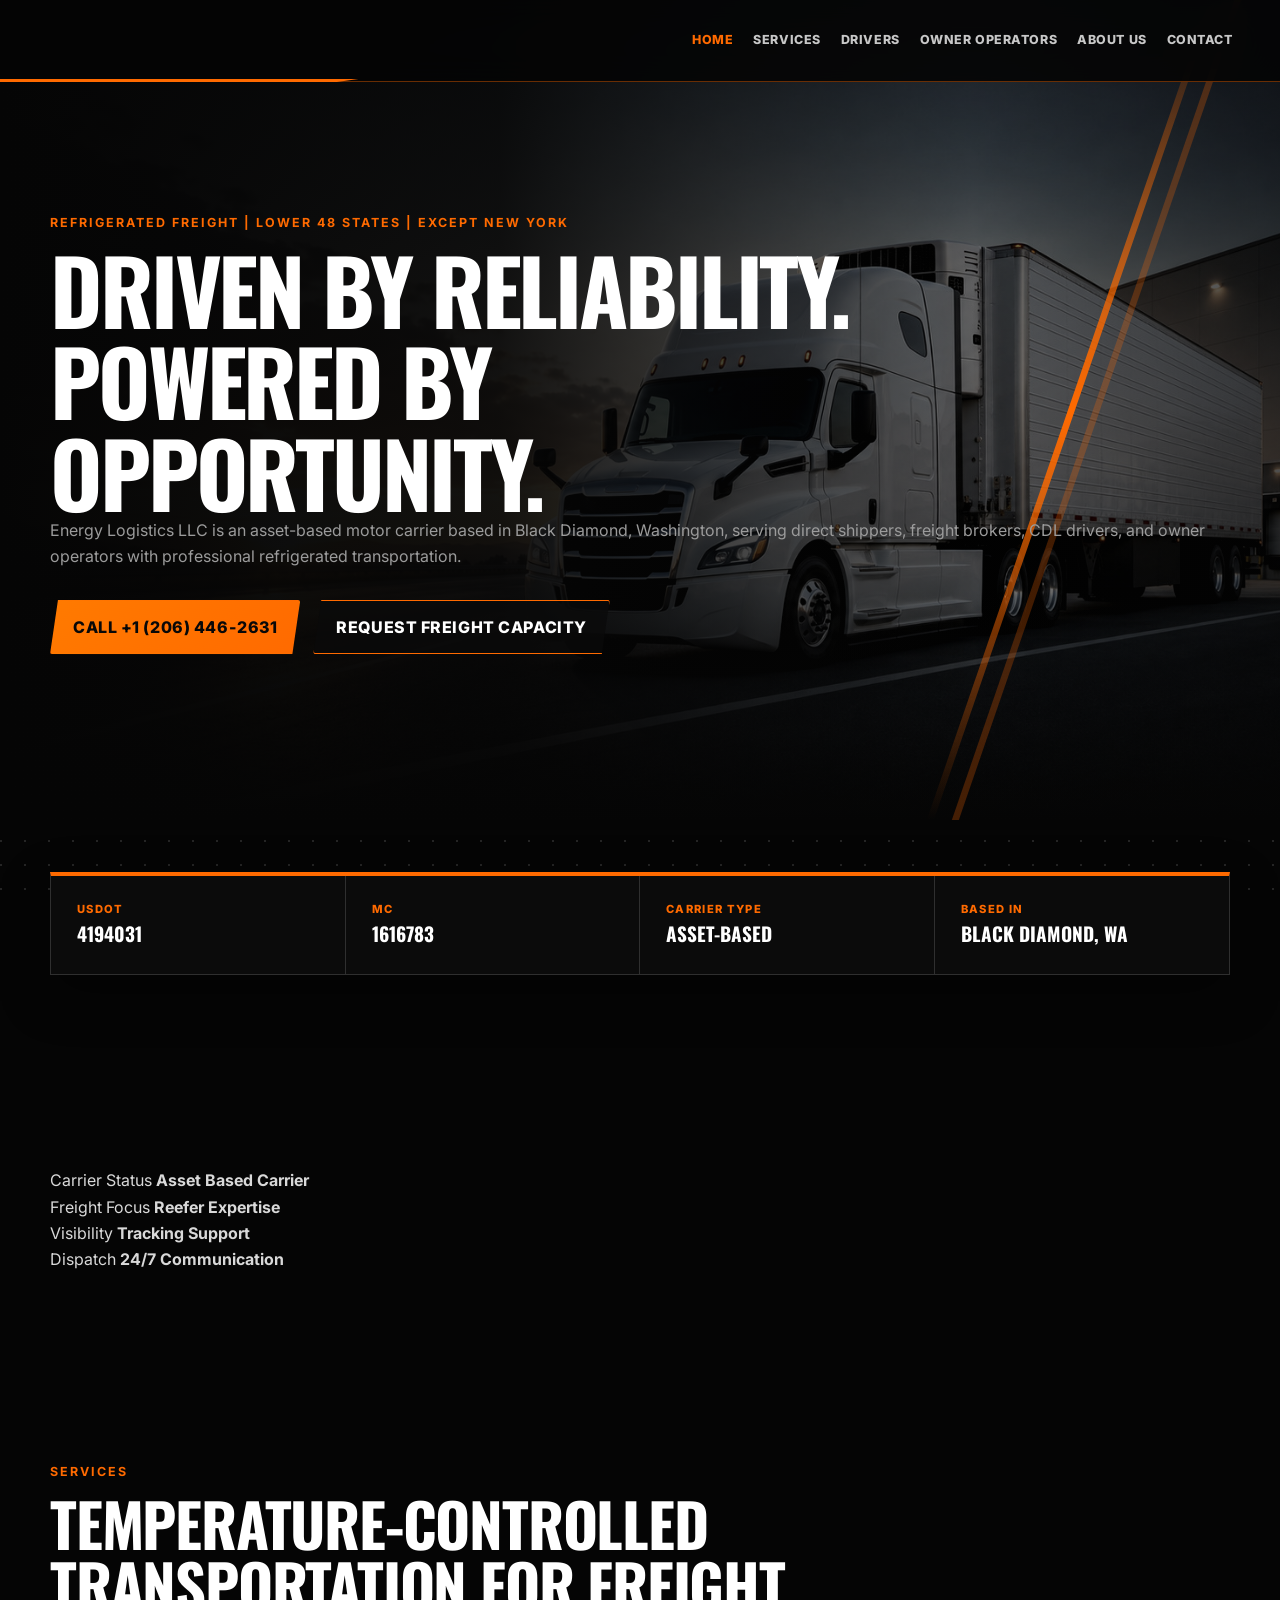
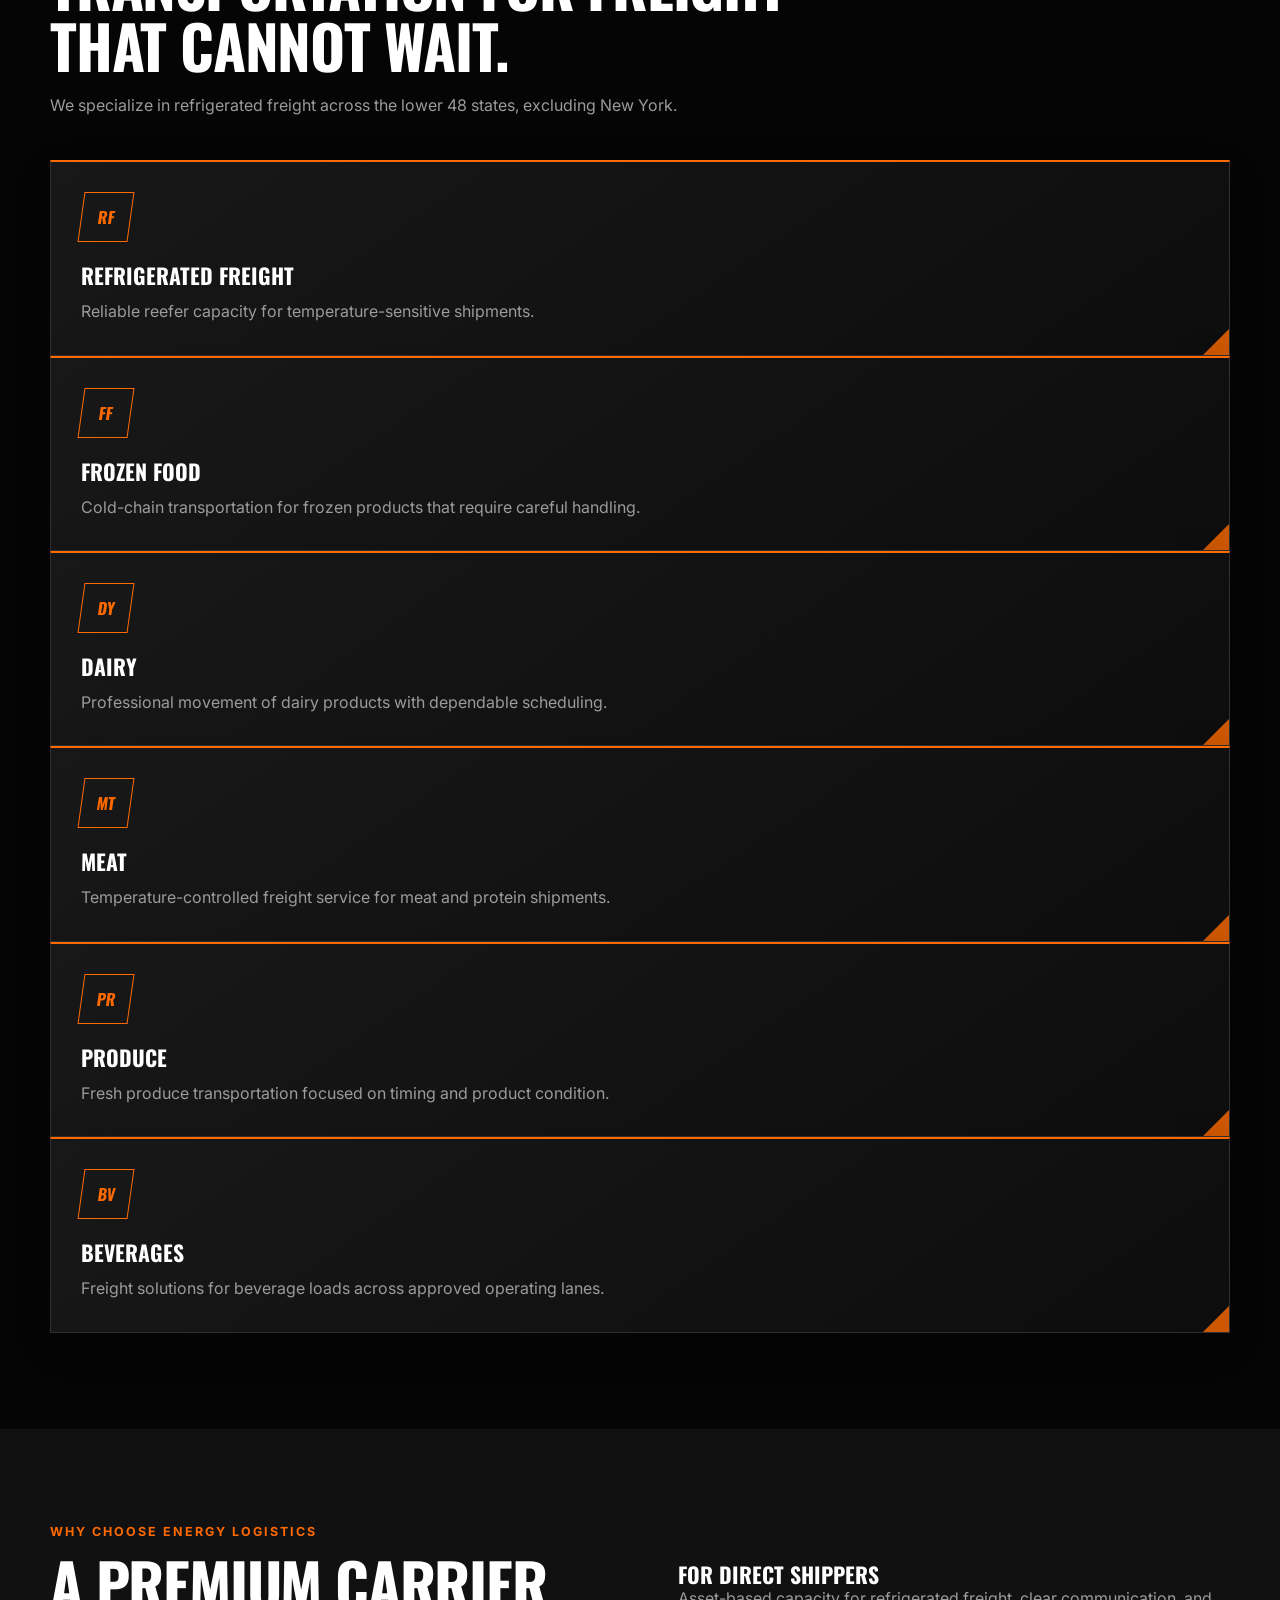
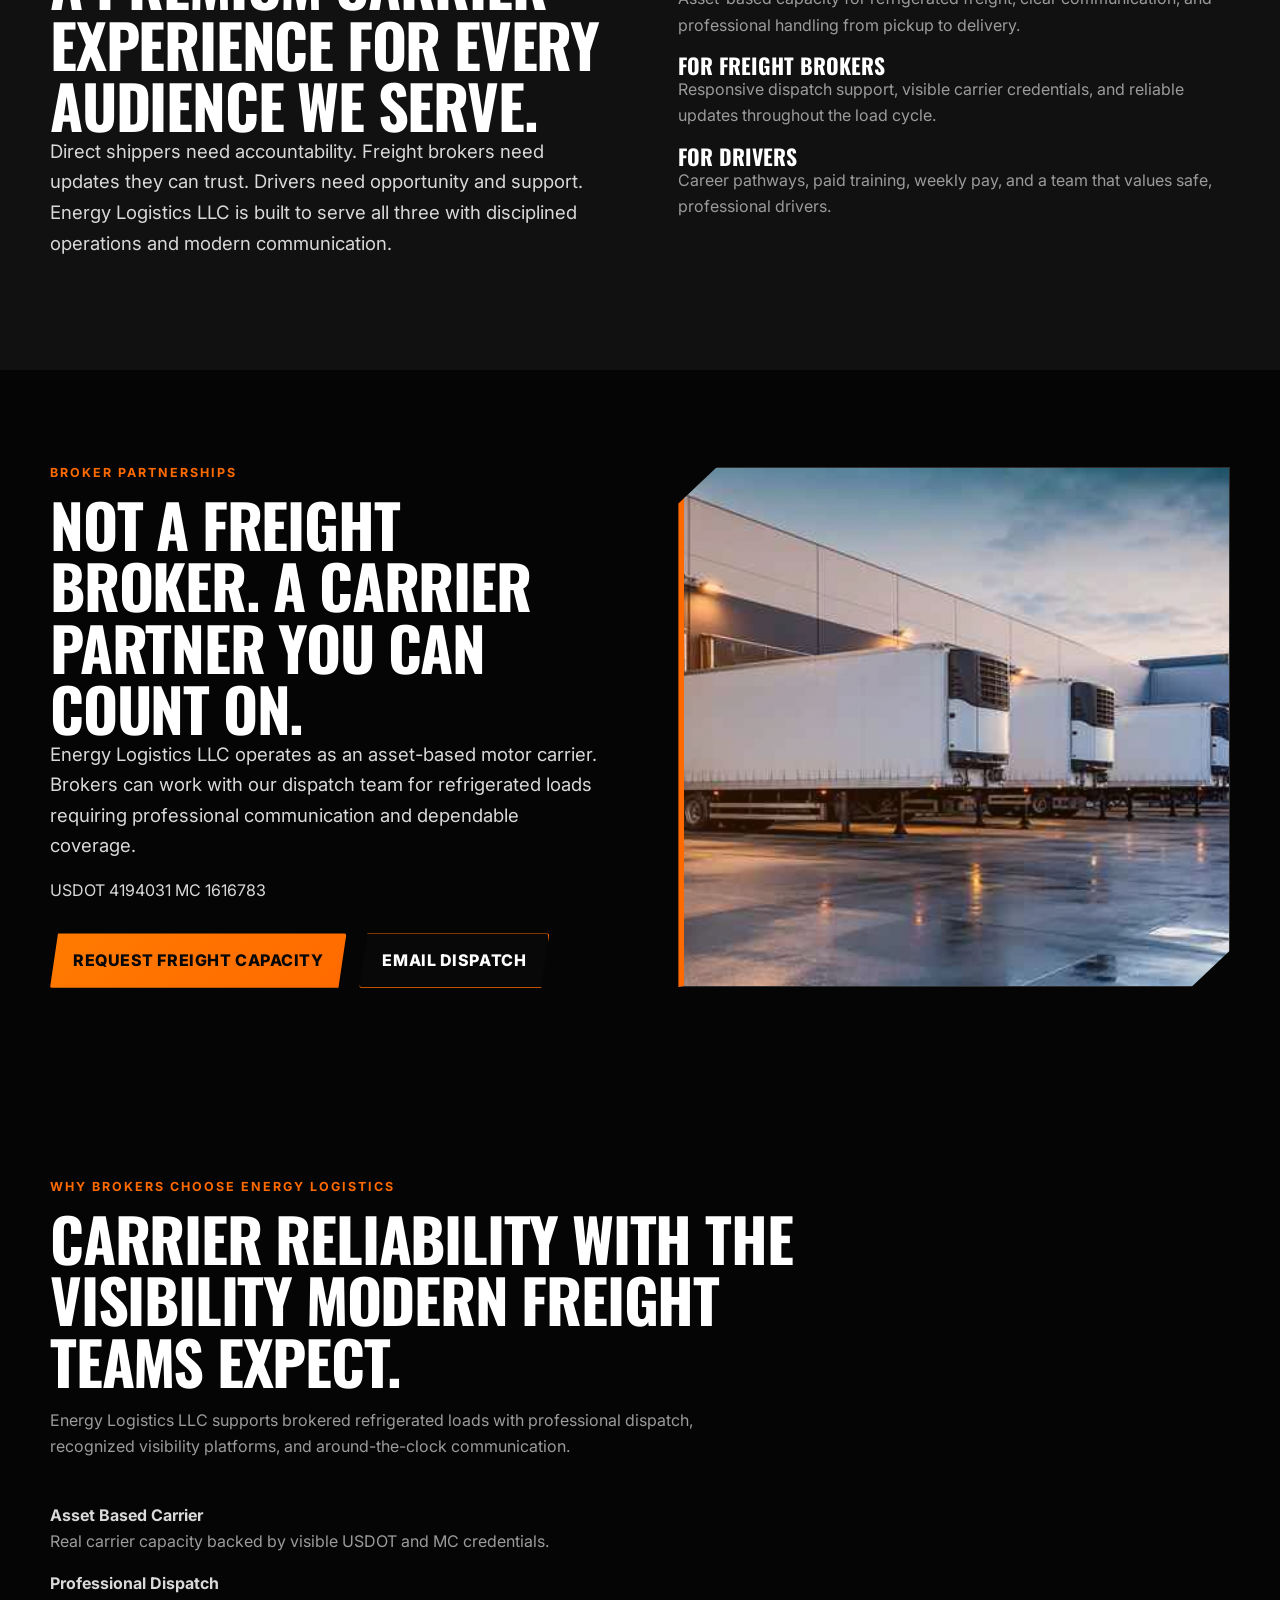
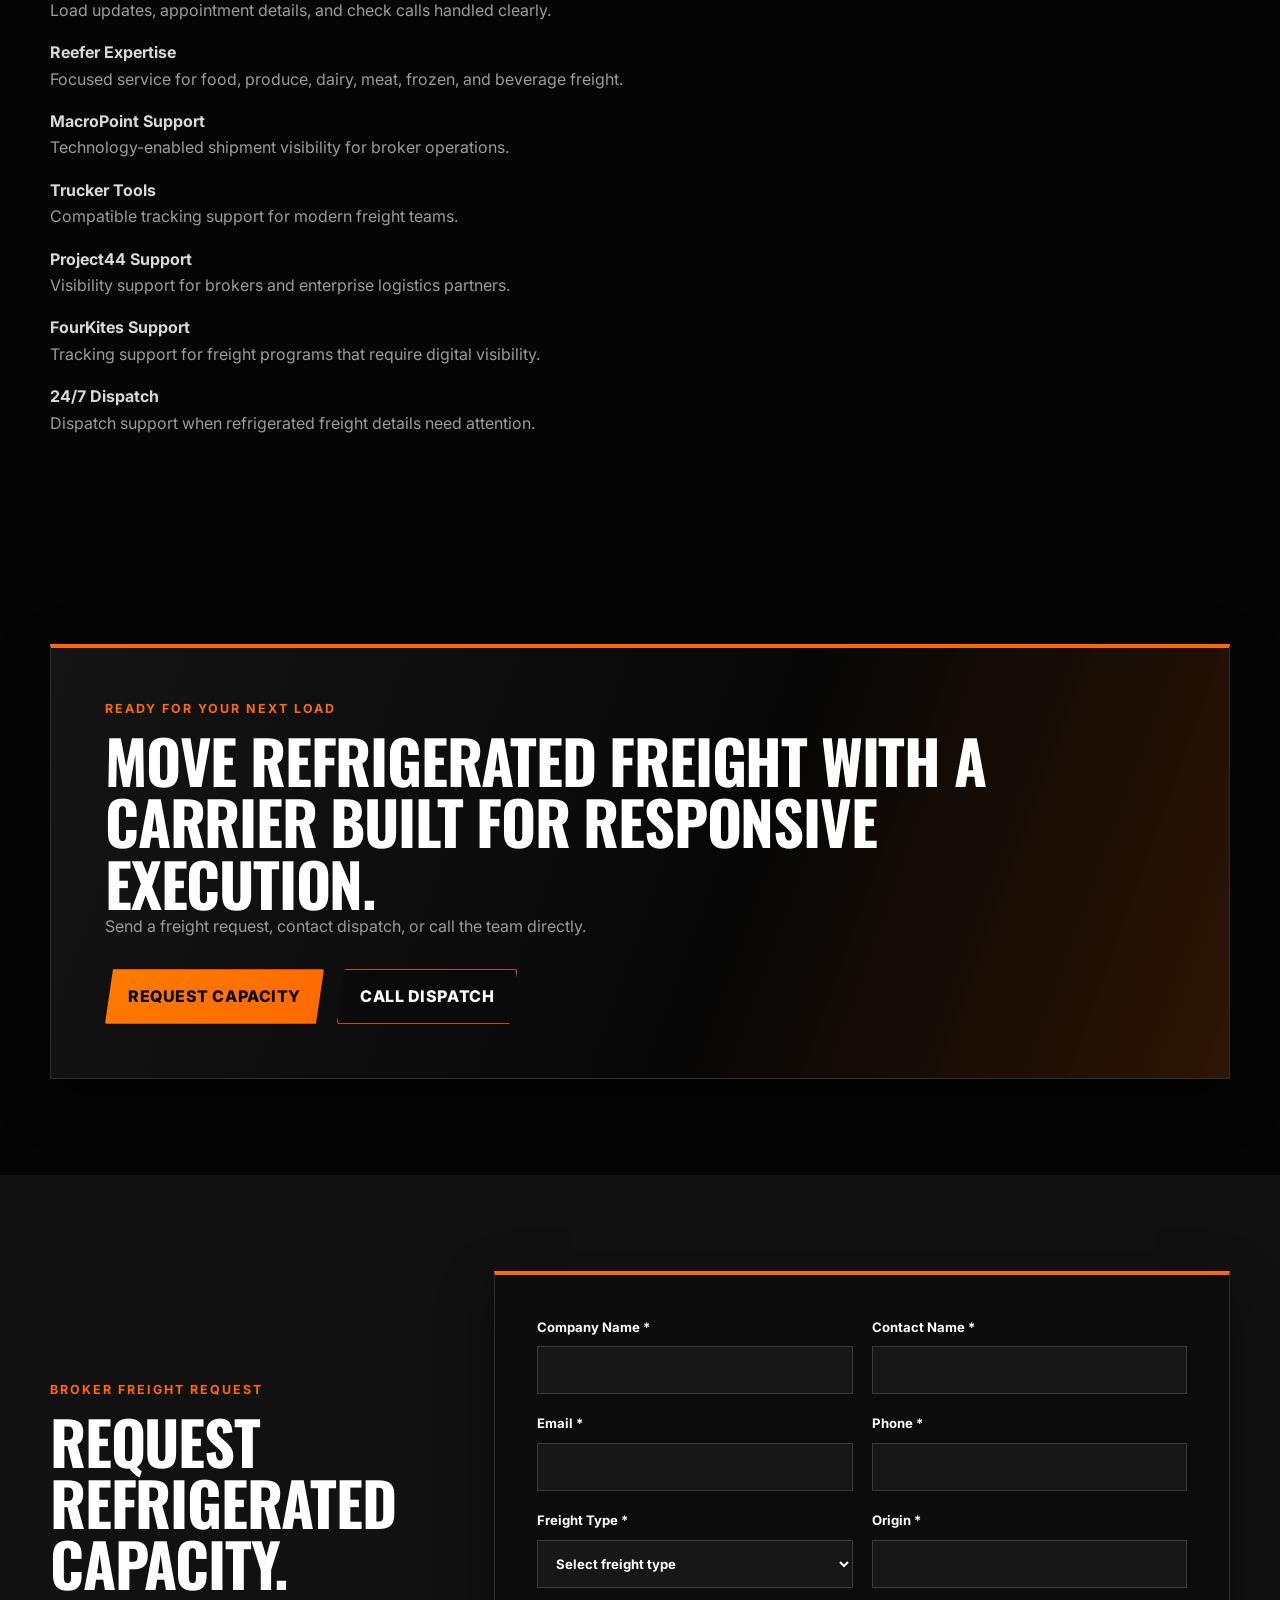
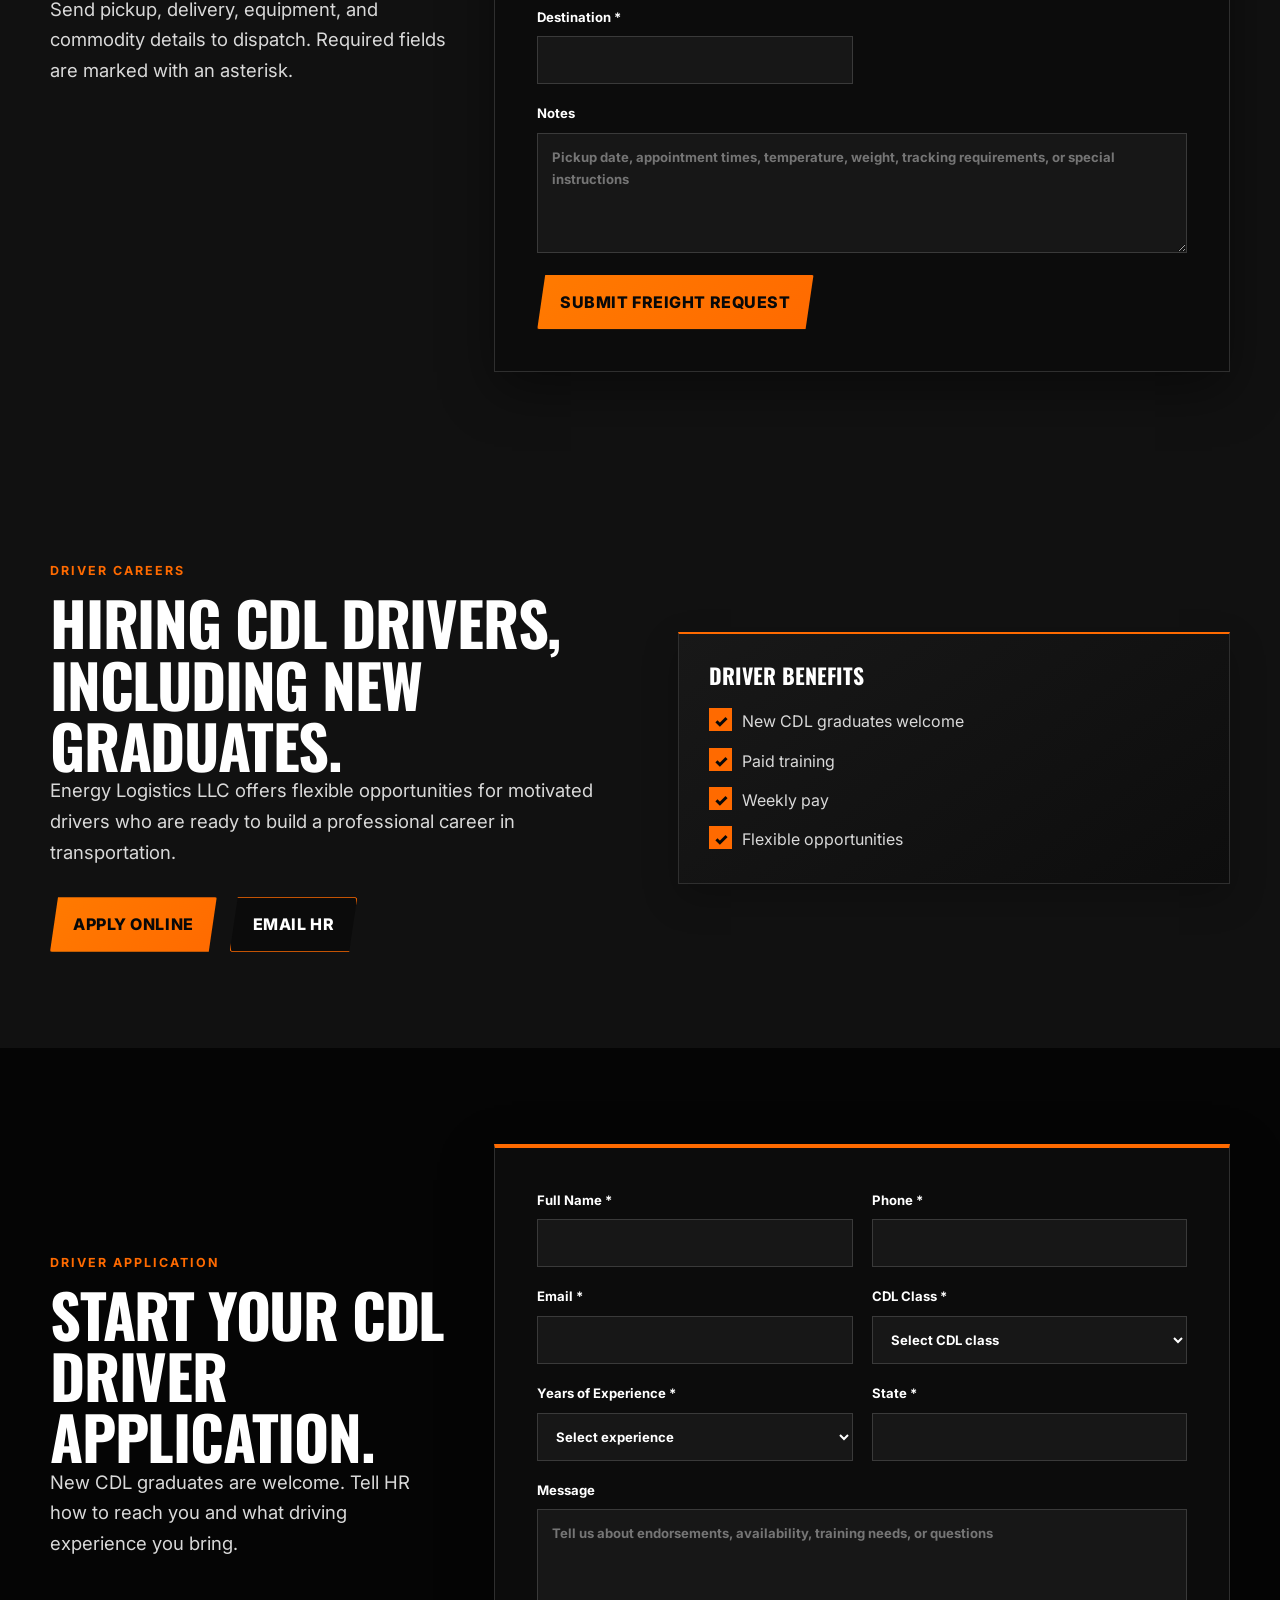
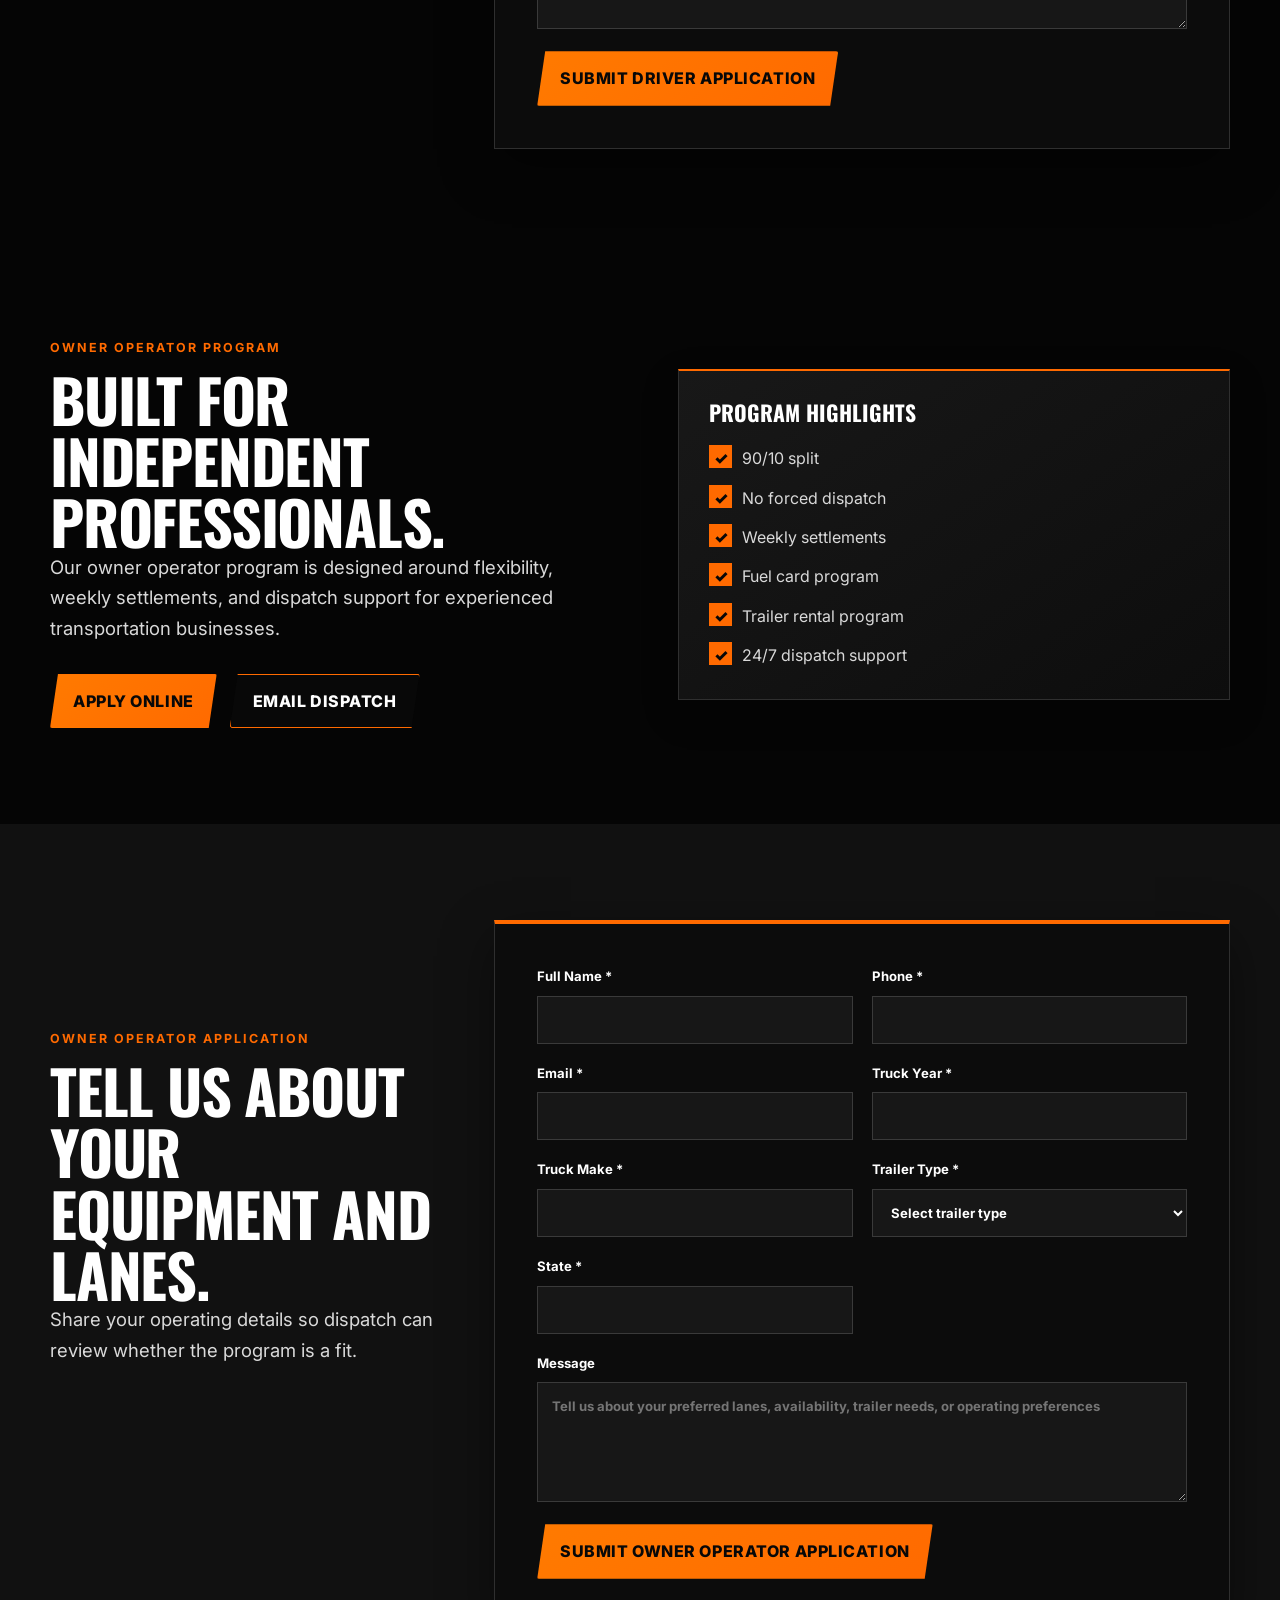
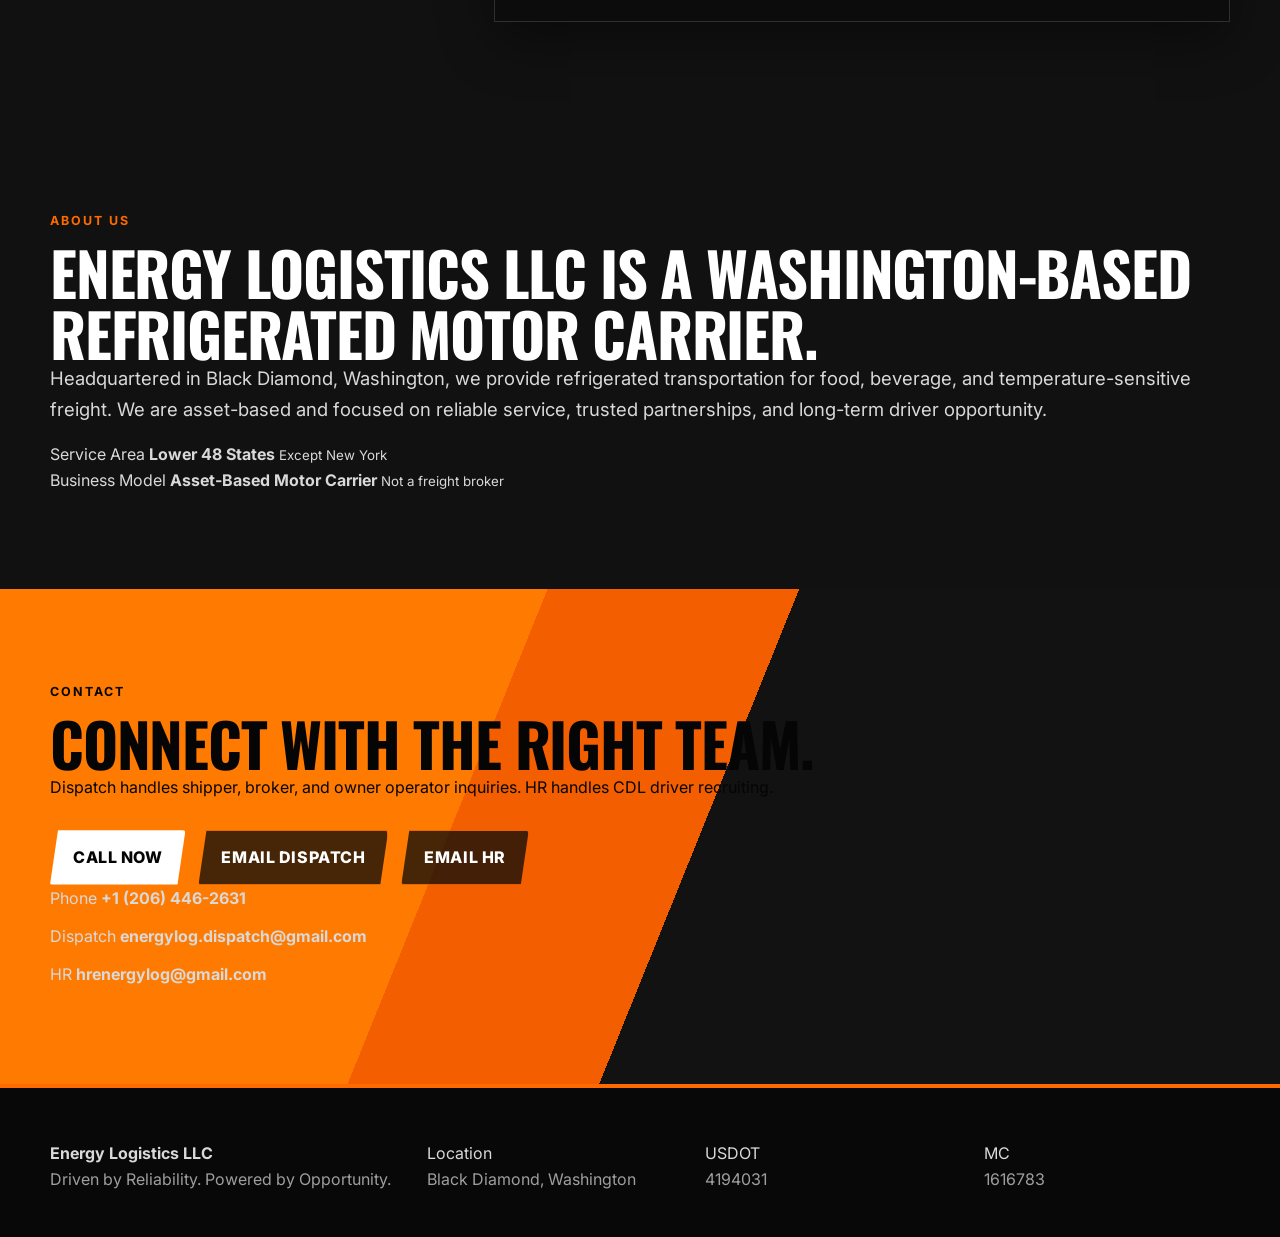
<file: index.html>
<!DOCTYPE html>
<html lang="en">
<head>
  <meta charset="UTF-8">
  <meta name="viewport" content="width=device-width, initial-scale=1.0">
  <meta name="description" content="Energy Logistics LLC is an asset-based motor carrier based in Black Diamond, Washington, specializing in refrigerated freight across the lower 48 states except New York.">
  <title>Energy Logistics LLC | Refrigerated Freight Carrier</title>
  <link rel="stylesheet" href="styles.css">
</head>
<body>
  <header class="site-header" data-header>
    <a class="brand" href="#home" aria-label="Energy Logistics LLC home">
      <span class="brand-mark">EL</span>
      <span>
        <strong>Energy Logistics LLC</strong>
        <small>Asset-Based Motor Carrier</small>
      </span>
    </a>
    <button class="nav-toggle" type="button" aria-label="Open navigation" aria-expanded="false" data-nav-toggle>
      <span></span>
      <span></span>
      <span></span>
    </button>
    <nav class="site-nav" data-nav>
      <a class="active" href="#home">Home</a>
      <a href="#services">Services</a>
      <a href="#drivers">Drivers</a>
      <a href="#owner-operators">Owner Operators</a>
      <a href="#about">About Us</a>
      <a href="#contact">Contact</a>
    </nav>
  </header>

  <main>
    <section class="hero" id="home">
      <div class="hero-media" role="img" aria-label="Freight trucks at a logistics terminal"></div>
      <div class="hero-overlay"></div>
      <div class="container hero-content">
        <p class="eyebrow">Refrigerated Freight | Lower 48 States | Except New York</p>
        <h1>Driven by Reliability. Powered by Opportunity.</h1>
        <p>Energy Logistics LLC is an asset-based motor carrier based in Black Diamond, Washington, serving direct shippers, freight brokers, CDL drivers, and owner operators with professional refrigerated transportation.</p>
        <div class="hero-actions">
          <a class="btn btn-primary" href="tel:+12064462631">Call +1 (206) 446-2631</a>
          <a class="btn btn-secondary" href="#freight-request">Request Freight Capacity</a>
        </div>
      </div>
    </section>

    <section class="section compact-section">
      <div class="container stat-strip" aria-label="Company credentials">
        <div>
          <span>USDOT</span>
          <strong>4194031</strong>
        </div>
        <div>
          <span>MC</span>
          <strong>1616783</strong>
        </div>
        <div>
          <span>Carrier Type</span>
          <strong>Asset-Based</strong>
        </div>
        <div>
          <span>Based In</span>
          <strong>Black Diamond, WA</strong>
        </div>
      </div>
    </section>

    <section class="section trust-section">
      <div class="container trust-badges" aria-label="Energy Logistics trust badges">
        <div>
          <span>Carrier Status</span>
          <strong>Asset Based Carrier</strong>
        </div>
        <div>
          <span>Freight Focus</span>
          <strong>Reefer Expertise</strong>
        </div>
        <div>
          <span>Visibility</span>
          <strong>Tracking Support</strong>
        </div>
        <div>
          <span>Dispatch</span>
          <strong>24/7 Communication</strong>
        </div>
      </div>
    </section>

    <section class="section" id="services">
      <div class="container">
        <div class="section-heading">
          <p class="eyebrow">Services</p>
          <h2>Temperature-controlled transportation for freight that cannot wait.</h2>
          <p>We specialize in refrigerated freight across the lower 48 states, excluding New York.</p>
        </div>
        <div class="service-grid">
          <article class="service-card">
            <span class="icon-box">RF</span>
            <h3>Refrigerated Freight</h3>
            <p>Reliable reefer capacity for temperature-sensitive shipments.</p>
          </article>
          <article class="service-card">
            <span class="icon-box">FF</span>
            <h3>Frozen Food</h3>
            <p>Cold-chain transportation for frozen products that require careful handling.</p>
          </article>
          <article class="service-card">
            <span class="icon-box">DY</span>
            <h3>Dairy</h3>
            <p>Professional movement of dairy products with dependable scheduling.</p>
          </article>
          <article class="service-card">
            <span class="icon-box">MT</span>
            <h3>Meat</h3>
            <p>Temperature-controlled freight service for meat and protein shipments.</p>
          </article>
          <article class="service-card">
            <span class="icon-box">PR</span>
            <h3>Produce</h3>
            <p>Fresh produce transportation focused on timing and product condition.</p>
          </article>
          <article class="service-card">
            <span class="icon-box">BV</span>
            <h3>Beverages</h3>
            <p>Freight solutions for beverage loads across approved operating lanes.</p>
          </article>
        </div>
      </div>
    </section>

    <section class="section band" id="why">
      <div class="container split">
        <div>
          <p class="eyebrow">Why Choose Energy Logistics</p>
          <h2>A premium carrier experience for every audience we serve.</h2>
          <p class="lead">Direct shippers need accountability. Freight brokers need updates they can trust. Drivers need opportunity and support. Energy Logistics LLC is built to serve all three with disciplined operations and modern communication.</p>
        </div>
        <div class="feature-list">
          <div>
            <h3>For Direct Shippers</h3>
            <p>Asset-based capacity for refrigerated freight, clear communication, and professional handling from pickup to delivery.</p>
          </div>
          <div>
            <h3>For Freight Brokers</h3>
            <p>Responsive dispatch support, visible carrier credentials, and reliable updates throughout the load cycle.</p>
          </div>
          <div>
            <h3>For Drivers</h3>
            <p>Career pathways, paid training, weekly pay, and a team that values safe, professional drivers.</p>
          </div>
        </div>
      </div>
    </section>

    <section class="section" id="brokers">
      <div class="container split reverse">
        <div class="image-panel"></div>
        <div>
          <p class="eyebrow">Broker Partnerships</p>
          <h2>Not a freight broker. A carrier partner you can count on.</h2>
          <p class="lead">Energy Logistics LLC operates as an asset-based motor carrier. Brokers can work with our dispatch team for refrigerated loads requiring professional communication and dependable coverage.</p>
          <div class="inline-facts">
            <span>USDOT 4194031</span>
            <span>MC 1616783</span>
          </div>
          <div class="section-actions">
            <a class="btn btn-primary" href="#freight-request">Request Freight Capacity</a>
            <a class="btn btn-link" href="mailto:energylog.dispatch@gmail.com?subject=Broker%20Partnership%20Inquiry">Email Dispatch</a>
          </div>
        </div>
      </div>
    </section>

    <section class="section broker-choice-section">
      <div class="container">
        <div class="section-heading">
          <p class="eyebrow">Why Brokers Choose Energy Logistics</p>
          <h2>Carrier reliability with the visibility modern freight teams expect.</h2>
          <p>Energy Logistics LLC supports brokered refrigerated loads with professional dispatch, recognized visibility platforms, and around-the-clock communication.</p>
        </div>
        <div class="broker-grid">
          <article>
            <strong>Asset Based Carrier</strong>
            <p>Real carrier capacity backed by visible USDOT and MC credentials.</p>
          </article>
          <article>
            <strong>Professional Dispatch</strong>
            <p>Load updates, appointment details, and check calls handled clearly.</p>
          </article>
          <article>
            <strong>Reefer Expertise</strong>
            <p>Focused service for food, produce, dairy, meat, frozen, and beverage freight.</p>
          </article>
          <article>
            <strong>MacroPoint Support</strong>
            <p>Technology-enabled shipment visibility for broker operations.</p>
          </article>
          <article>
            <strong>Trucker Tools</strong>
            <p>Compatible tracking support for modern freight teams.</p>
          </article>
          <article>
            <strong>Project44 Support</strong>
            <p>Visibility support for brokers and enterprise logistics partners.</p>
          </article>
          <article>
            <strong>FourKites Support</strong>
            <p>Tracking support for freight programs that require digital visibility.</p>
          </article>
          <article>
            <strong>24/7 Dispatch</strong>
            <p>Dispatch support when refrigerated freight details need attention.</p>
          </article>
        </div>
      </div>
    </section>

    <section class="section cta-section">
      <div class="container cta-panel">
        <div>
          <p class="eyebrow">Ready for Your Next Load</p>
          <h2>Move refrigerated freight with a carrier built for responsive execution.</h2>
          <p>Send a freight request, contact dispatch, or call the team directly.</p>
        </div>
        <div class="contact-actions">
          <a class="btn btn-primary" href="#freight-request">Request Capacity</a>
          <a class="btn btn-link" href="tel:+12064462631">Call Dispatch</a>
        </div>
      </div>
    </section>

    <section class="section band lead-form-section" id="freight-request">
      <div class="container form-shell">
        <div class="form-copy">
          <p class="eyebrow">Broker Freight Request</p>
          <h2>Request refrigerated capacity.</h2>
          <p class="lead">Send pickup, delivery, equipment, and commodity details to dispatch. Required fields are marked with an asterisk.</p>
        </div>
        <form class="lead-form" data-lead-form data-form-destination="dispatch" data-integrations="telegram,gmail,google-sheets" novalidate>
          <input type="hidden" name="formType" value="Broker Freight Request">
          <div class="form-grid">
            <label>Company Name *<input type="text" name="companyName" autocomplete="organization" required></label>
            <label>Contact Name *<input type="text" name="contactName" autocomplete="name" required></label>
            <label>Email *<input type="email" name="email" autocomplete="email" required></label>
            <label>Phone *<input type="tel" name="phone" autocomplete="tel" required></label>
            <label>
              Freight Type *
              <select name="freightType" required>
                <option value="">Select freight type</option>
                <option>Refrigerated Freight</option>
                <option>Frozen Food</option>
                <option>Dairy</option>
                <option>Meat</option>
                <option>Produce</option>
                <option>Beverages</option>
              </select>
            </label>
            <label>Origin *<input type="text" name="origin" required></label>
            <label>Destination *<input type="text" name="destination" required></label>
            <label class="full-span">Notes<textarea name="notes" rows="4" placeholder="Pickup date, appointment times, temperature, weight, tracking requirements, or special instructions"></textarea></label>
          </div>
          <p class="form-error" data-form-error aria-live="polite"></p>
          <p class="form-success" data-form-success role="status">Thank you. Your freight request is ready for dispatch review. Please also email urgent requests to energylog.dispatch@gmail.com.</p>
          <button class="btn btn-primary" type="submit">Submit Freight Request</button>
        </form>
      </div>
    </section>

    <section class="section band" id="drivers">
      <div class="container split">
        <div>
          <p class="eyebrow">Driver Careers</p>
          <h2>Hiring CDL drivers, including new graduates.</h2>
          <p class="lead">Energy Logistics LLC offers flexible opportunities for motivated drivers who are ready to build a professional career in transportation.</p>
          <div class="section-actions">
            <a class="btn btn-primary" href="#driver-application">Apply Online</a>
            <a class="btn btn-link" href="mailto:hrenergylog@gmail.com?subject=CDL%20Driver%20Career%20Inquiry">Email HR</a>
          </div>
        </div>
        <div class="program-card">
          <h3>Driver Benefits</h3>
          <ul class="check-list">
            <li>New CDL graduates welcome</li>
            <li>Paid training</li>
            <li>Weekly pay</li>
            <li>Flexible opportunities</li>
          </ul>
        </div>
      </div>
    </section>

    <section class="section lead-form-section" id="driver-application">
      <div class="container form-shell">
        <div class="form-copy">
          <p class="eyebrow">Driver Application</p>
          <h2>Start your CDL driver application.</h2>
          <p class="lead">New CDL graduates are welcome. Tell HR how to reach you and what driving experience you bring.</p>
        </div>
        <form class="lead-form" data-lead-form data-form-destination="hr" data-integrations="telegram,gmail,google-sheets" novalidate>
          <input type="hidden" name="formType" value="Driver Application">
          <div class="form-grid">
            <label>Full Name *<input type="text" name="fullName" autocomplete="name" required></label>
            <label>Phone *<input type="tel" name="phone" autocomplete="tel" required></label>
            <label>Email *<input type="email" name="email" autocomplete="email" required></label>
            <label>
              CDL Class *
              <select name="cdlClass" required>
                <option value="">Select CDL class</option>
                <option>Class A</option>
                <option>Class B</option>
                <option>Class C</option>
                <option>CDL school in progress</option>
              </select>
            </label>
            <label>
              Years of Experience *
              <select name="experience" required>
                <option value="">Select experience</option>
                <option>New graduate</option>
                <option>Less than 1 year</option>
                <option>1-2 years</option>
                <option>3+ years</option>
              </select>
            </label>
            <label>State *<input type="text" name="state" autocomplete="address-level1" required></label>
            <label class="full-span">Message<textarea name="message" rows="4" placeholder="Tell us about endorsements, availability, training needs, or questions"></textarea></label>
          </div>
          <p class="form-error" data-form-error aria-live="polite"></p>
          <p class="form-success" data-form-success role="status">Thank you. Your driver application has been recorded on this page. Please email HR at hrenergylog@gmail.com to complete the next step.</p>
          <button class="btn btn-primary" type="submit">Submit Driver Application</button>
        </form>
      </div>
    </section>

    <section class="section" id="owner-operators">
      <div class="container split">
        <div>
          <p class="eyebrow">Owner Operator Program</p>
          <h2>Built for independent professionals.</h2>
          <p class="lead">Our owner operator program is designed around flexibility, weekly settlements, and dispatch support for experienced transportation businesses.</p>
          <div class="section-actions">
            <a class="btn btn-primary" href="#owner-operator-application">Apply Online</a>
            <a class="btn btn-link" href="mailto:energylog.dispatch@gmail.com?subject=Owner%20Operator%20Program%20Inquiry">Email Dispatch</a>
          </div>
        </div>
        <div class="program-card">
          <h3>Program Highlights</h3>
          <ul class="check-list">
            <li>90/10 split</li>
            <li>No forced dispatch</li>
            <li>Weekly settlements</li>
            <li>Fuel card program</li>
            <li>Trailer rental program</li>
            <li>24/7 dispatch support</li>
          </ul>
        </div>
      </div>
    </section>

    <section class="section band lead-form-section" id="owner-operator-application">
      <div class="container form-shell">
        <div class="form-copy">
          <p class="eyebrow">Owner Operator Application</p>
          <h2>Tell us about your equipment and lanes.</h2>
          <p class="lead">Share your operating details so dispatch can review whether the program is a fit.</p>
        </div>
        <form class="lead-form" data-lead-form data-form-destination="dispatch" data-integrations="telegram,gmail,google-sheets" novalidate>
          <input type="hidden" name="formType" value="Owner Operator Application">
          <div class="form-grid">
            <label>Full Name *<input type="text" name="fullName" autocomplete="name" required></label>
            <label>Phone *<input type="tel" name="phone" autocomplete="tel" required></label>
            <label>Email *<input type="email" name="email" autocomplete="email" required></label>
            <label>Truck Year *<input type="text" name="truckYear" inputmode="numeric" required></label>
            <label>Truck Make *<input type="text" name="truckMake" required></label>
            <label>
              Trailer Type *
              <select name="trailerType" required>
                <option value="">Select trailer type</option>
                <option>Reefer</option>
                <option>Dry van</option>
                <option>Power only</option>
                <option>Need trailer rental</option>
              </select>
            </label>
            <label>State *<input type="text" name="state" autocomplete="address-level1" required></label>
            <label class="full-span">Message<textarea name="message" rows="4" placeholder="Tell us about your preferred lanes, availability, trailer needs, or operating preferences"></textarea></label>
          </div>
          <p class="form-error" data-form-error aria-live="polite"></p>
          <p class="form-success" data-form-success role="status">Thank you. Your owner operator application has been recorded on this page. Please email dispatch at energylog.dispatch@gmail.com for the next step.</p>
          <button class="btn btn-primary" type="submit">Submit Owner Operator Application</button>
        </form>
      </div>
    </section>

    <section class="section band" id="about">
      <div class="container about-grid">
        <div>
          <p class="eyebrow">About Us</p>
          <h2>Energy Logistics LLC is a Washington-based refrigerated motor carrier.</h2>
          <p class="lead">Headquartered in Black Diamond, Washington, we provide refrigerated transportation for food, beverage, and temperature-sensitive freight. We are asset-based and focused on reliable service, trusted partnerships, and long-term driver opportunity.</p>
        </div>
        <div class="credential-panel">
          <div>
            <span>Service Area</span>
            <strong>Lower 48 States</strong>
            <small>Except New York</small>
          </div>
          <div>
            <span>Business Model</span>
            <strong>Asset-Based Motor Carrier</strong>
            <small>Not a freight broker</small>
          </div>
        </div>
      </div>
    </section>

    <section class="section contact-band" id="contact">
      <div class="container contact-cta">
        <div>
          <p class="eyebrow">Contact</p>
          <h2>Connect with the right team.</h2>
          <p>Dispatch handles shipper, broker, and owner operator inquiries. HR handles CDL driver recruiting.</p>
        </div>
        <div class="contact-actions">
          <a class="btn btn-light" href="tel:+12064462631">Call Now</a>
          <a class="btn btn-outline-light" href="mailto:energylog.dispatch@gmail.com">Email Dispatch</a>
          <a class="btn btn-outline-light" href="mailto:hrenergylog@gmail.com">Email HR</a>
        </div>
      </div>
      <div class="container contact-cards">
        <article>
          <span>Phone</span>
          <strong><a href="tel:+12064462631">+1 (206) 446-2631</a></strong>
        </article>
        <article>
          <span>Dispatch</span>
          <strong><a href="mailto:energylog.dispatch@gmail.com">energylog.dispatch@gmail.com</a></strong>
        </article>
        <article>
          <span>HR</span>
          <strong><a href="mailto:hrenergylog@gmail.com">hrenergylog@gmail.com</a></strong>
        </article>
      </div>
    </section>
  </main>

  <footer class="site-footer">
    <div class="container footer-grid">
      <div>
        <strong>Energy Logistics LLC</strong>
        <p>Driven by Reliability. Powered by Opportunity.</p>
      </div>
      <div>
        <span>Location</span>
        <p>Black Diamond, Washington</p>
      </div>
      <div>
        <span>USDOT</span>
        <p>4194031</p>
      </div>
      <div>
        <span>MC</span>
        <p>1616783</p>
      </div>
    </div>
  </footer>

  <script src="js/telegram-notify.js"></script>
  <script src="script.js"></script>
</body>
</html>
</file>
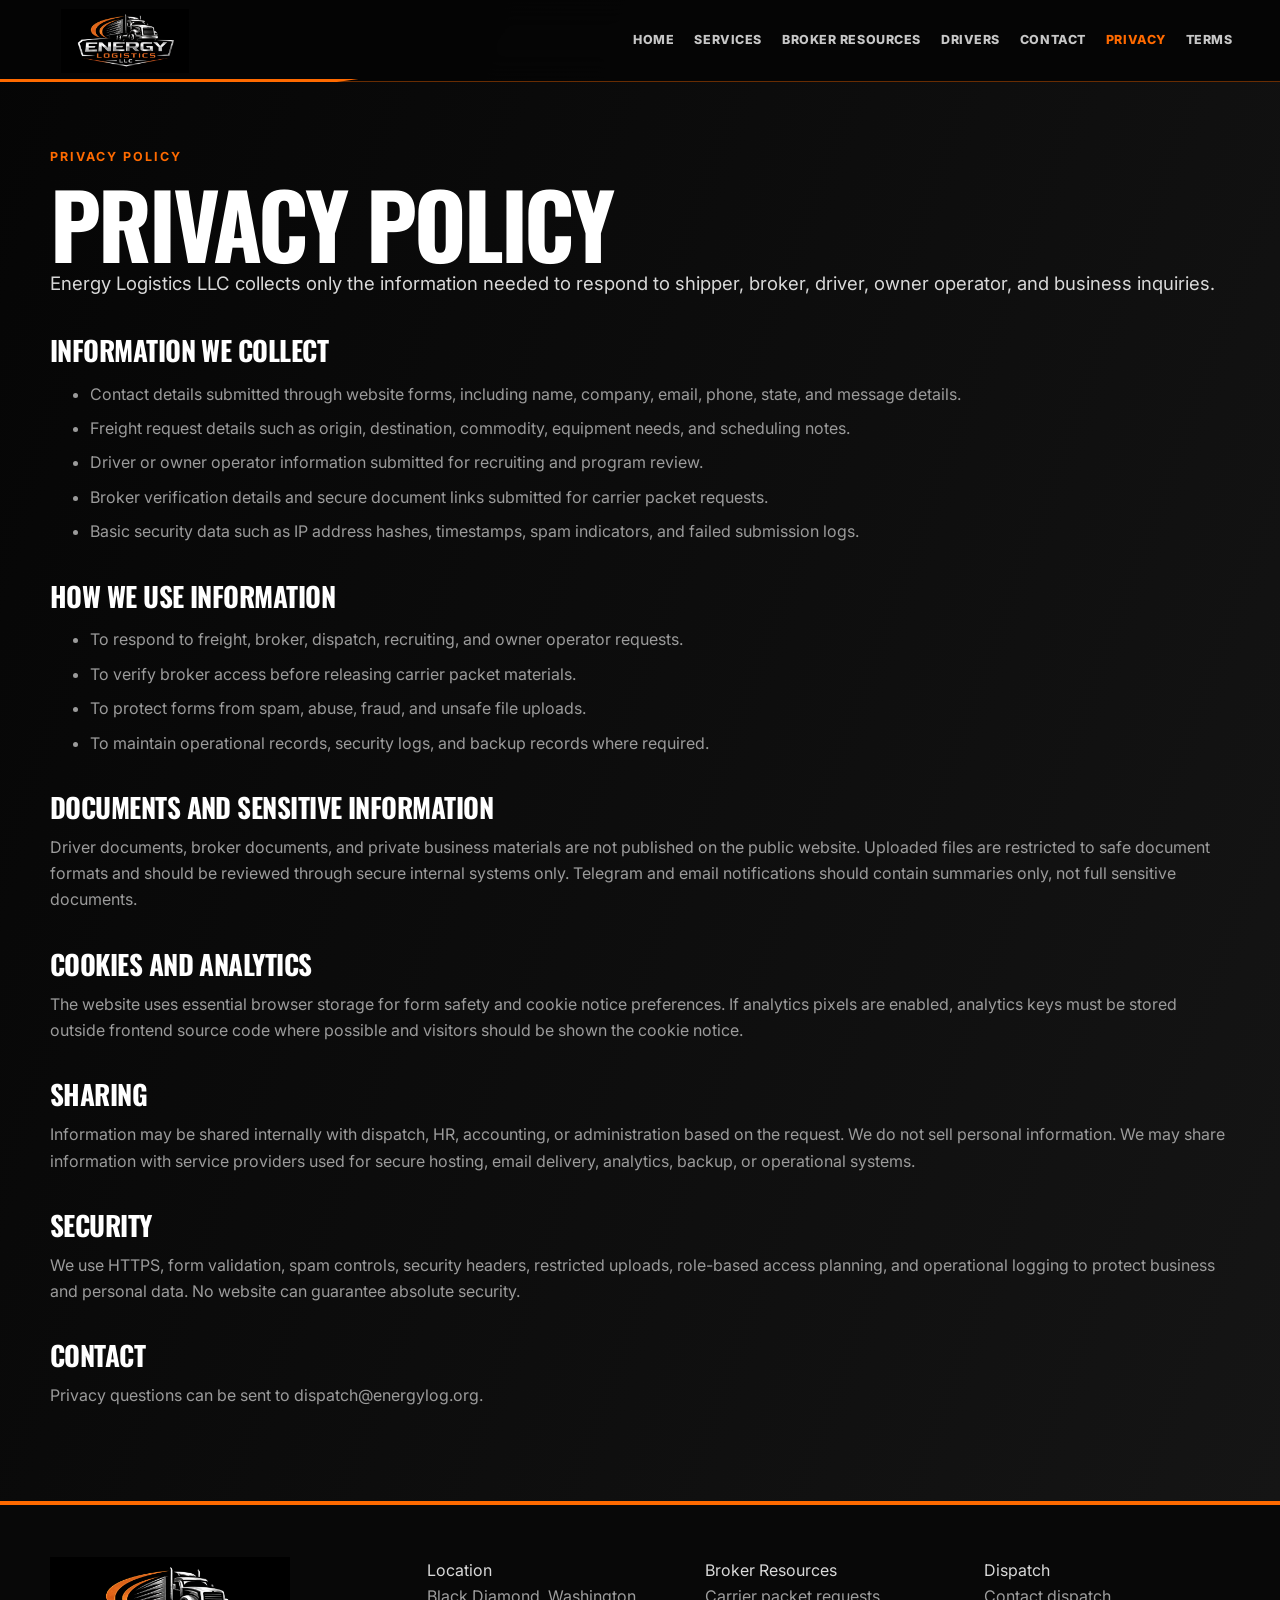
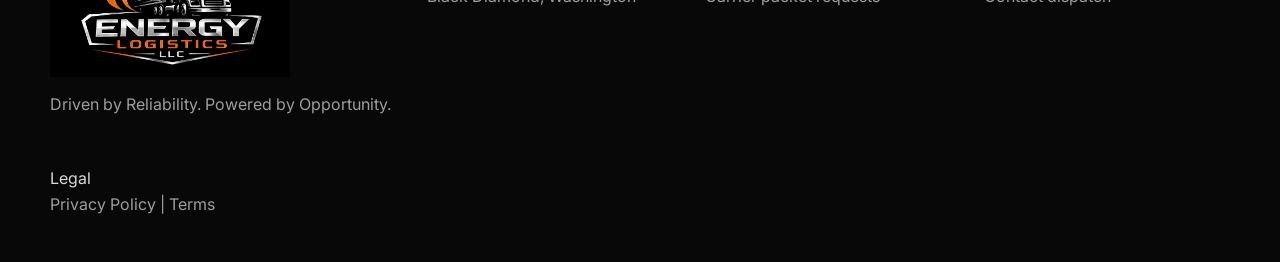
<file: privacy.html>
<!DOCTYPE html>
<html lang="en">
<head>
  <meta charset="UTF-8">
  <meta name="viewport" content="width=device-width, initial-scale=1.0">
  <meta name="description" content="Energy Logistics LLC privacy policy for shippers, brokers, drivers, owner operators, and website visitors.">
  <title>Privacy Policy | Energy Logistics LLC</title>
  <script>
    document.write('<base href="' + (location.pathname.indexOf('/websiteforenergylog/') === 0 ? '/websiteforenergylog/' : '/') + '">');
  </script>
  <link rel="icon" href="assets/energy-logistics-logo.png" type="image/png">
  <link rel="stylesheet" href="styles.css">
</head>
<body>
  <header class="site-header" data-header>
    <a class="brand" href="/" aria-label="Energy Logistics LLC home">
      <img class="brand-logo" src="assets/energy-logistics-logo.png" alt="Energy Logistics LLC">
    </a>
    <button class="nav-toggle" type="button" aria-label="Open navigation" aria-expanded="false" data-nav-toggle>
      <span></span>
      <span></span>
      <span></span>
    </button>
    <nav class="site-nav" data-nav>
      <a href="/">Home</a>
      <a href="/#services">Services</a>
      <a href="/#broker-resources">Broker Resources</a>
      <a href="/#drivers">Drivers</a>
      <a href="/#contact">Contact</a>
      <a class="active" href="/privacy.html">Privacy</a>
      <a href="/terms.html">Terms</a>
    </nav>
  </header>

  <main class="policy-page">
    <div class="container">
      <p class="eyebrow">Privacy Policy</p>
      <h1>Privacy Policy</h1>
      <p class="lead">Energy Logistics LLC collects only the information needed to respond to shipper, broker, driver, owner operator, and business inquiries.</p>

      <h2>Information We Collect</h2>
      <ul>
        <li>Contact details submitted through website forms, including name, company, email, phone, state, and message details.</li>
        <li>Freight request details such as origin, destination, commodity, equipment needs, and scheduling notes.</li>
        <li>Driver or owner operator information submitted for recruiting and program review.</li>
        <li>Broker verification details and secure document links submitted for carrier packet requests.</li>
        <li>Basic security data such as IP address hashes, timestamps, spam indicators, and failed submission logs.</li>
      </ul>

      <h2>How We Use Information</h2>
      <ul>
        <li>To respond to freight, broker, dispatch, recruiting, and owner operator requests.</li>
        <li>To verify broker access before releasing carrier packet materials.</li>
        <li>To protect forms from spam, abuse, fraud, and unsafe file uploads.</li>
        <li>To maintain operational records, security logs, and backup records where required.</li>
      </ul>

      <h2>Documents and Sensitive Information</h2>
      <p>Driver documents, broker documents, and private business materials are not published on the public website. Uploaded files are restricted to safe document formats and should be reviewed through secure internal systems only. Telegram and email notifications should contain summaries only, not full sensitive documents.</p>

      <h2>Cookies and Analytics</h2>
      <p>The website uses essential browser storage for form safety and cookie notice preferences. If analytics pixels are enabled, analytics keys must be stored outside frontend source code where possible and visitors should be shown the cookie notice.</p>

      <h2>Sharing</h2>
      <p>Information may be shared internally with dispatch, HR, accounting, or administration based on the request. We do not sell personal information. We may share information with service providers used for secure hosting, email delivery, analytics, backup, or operational systems.</p>

      <h2>Security</h2>
      <p>We use HTTPS, form validation, spam controls, security headers, restricted uploads, role-based access planning, and operational logging to protect business and personal data. No website can guarantee absolute security.</p>

      <h2>Contact</h2>
      <p>Privacy questions can be sent to <a href="mailto:dispatch@energylog.org">dispatch@energylog.org</a>.</p>
    </div>
  </main>

  <footer class="site-footer">
    <div class="container footer-grid">
      <div>
        <img class="footer-logo" src="assets/energy-logistics-logo.png" alt="Energy Logistics LLC">
        <p>Driven by Reliability. Powered by Opportunity.</p>
      </div>
      <div>
        <span>Location</span>
        <p>Black Diamond, Washington</p>
      </div>
      <div>
        <span>Broker Resources</span>
        <p><a href="/#broker-resources">Carrier packet requests</a></p>
      </div>
      <div>
        <span>Dispatch</span>
        <p><a href="mailto:dispatch@energylog.org">Contact dispatch</a></p>
      </div>
      <div>
        <span>Legal</span>
        <p><a href="/privacy.html">Privacy Policy</a> | <a href="/terms.html">Terms</a></p>
      </div>
    </div>
  </footer>

  <script src="script.js"></script>
</body>
</html>
</file>
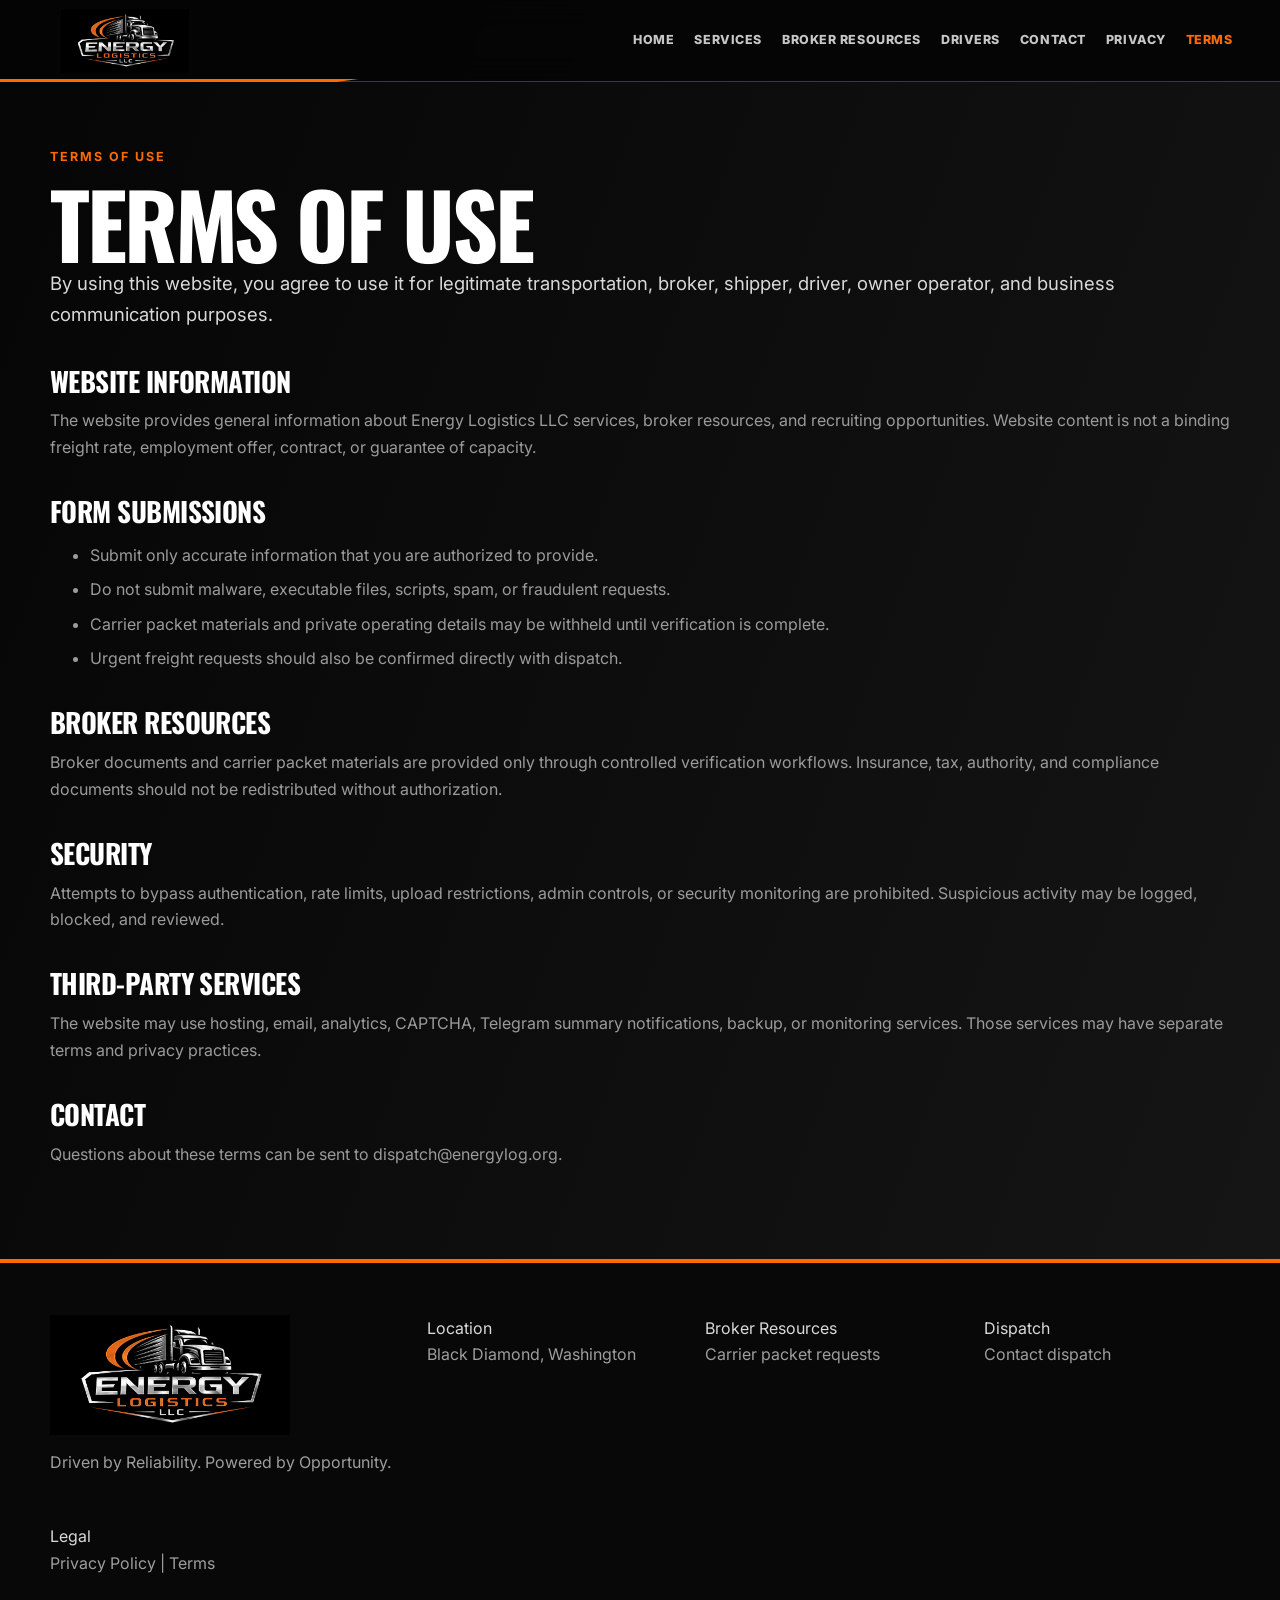
<file: terms.html>
<!DOCTYPE html>
<html lang="en">
<head>
  <meta charset="UTF-8">
  <meta name="viewport" content="width=device-width, initial-scale=1.0">
  <meta name="description" content="Energy Logistics LLC website terms of use.">
  <title>Terms of Use | Energy Logistics LLC</title>
  <script>
    document.write('<base href="' + (location.pathname.indexOf('/websiteforenergylog/') === 0 ? '/websiteforenergylog/' : '/') + '">');
  </script>
  <link rel="icon" href="assets/energy-logistics-logo.png" type="image/png">
  <link rel="stylesheet" href="styles.css">
</head>
<body>
  <header class="site-header" data-header>
    <a class="brand" href="/" aria-label="Energy Logistics LLC home">
      <img class="brand-logo" src="assets/energy-logistics-logo.png" alt="Energy Logistics LLC">
    </a>
    <button class="nav-toggle" type="button" aria-label="Open navigation" aria-expanded="false" data-nav-toggle>
      <span></span>
      <span></span>
      <span></span>
    </button>
    <nav class="site-nav" data-nav>
      <a href="/">Home</a>
      <a href="/#services">Services</a>
      <a href="/#broker-resources">Broker Resources</a>
      <a href="/#drivers">Drivers</a>
      <a href="/#contact">Contact</a>
      <a href="/privacy.html">Privacy</a>
      <a class="active" href="/terms.html">Terms</a>
    </nav>
  </header>

  <main class="policy-page">
    <div class="container">
      <p class="eyebrow">Terms of Use</p>
      <h1>Terms of Use</h1>
      <p class="lead">By using this website, you agree to use it for legitimate transportation, broker, shipper, driver, owner operator, and business communication purposes.</p>

      <h2>Website Information</h2>
      <p>The website provides general information about Energy Logistics LLC services, broker resources, and recruiting opportunities. Website content is not a binding freight rate, employment offer, contract, or guarantee of capacity.</p>

      <h2>Form Submissions</h2>
      <ul>
        <li>Submit only accurate information that you are authorized to provide.</li>
        <li>Do not submit malware, executable files, scripts, spam, or fraudulent requests.</li>
        <li>Carrier packet materials and private operating details may be withheld until verification is complete.</li>
        <li>Urgent freight requests should also be confirmed directly with dispatch.</li>
      </ul>

      <h2>Broker Resources</h2>
      <p>Broker documents and carrier packet materials are provided only through controlled verification workflows. Insurance, tax, authority, and compliance documents should not be redistributed without authorization.</p>

      <h2>Security</h2>
      <p>Attempts to bypass authentication, rate limits, upload restrictions, admin controls, or security monitoring are prohibited. Suspicious activity may be logged, blocked, and reviewed.</p>

      <h2>Third-Party Services</h2>
      <p>The website may use hosting, email, analytics, CAPTCHA, Telegram summary notifications, backup, or monitoring services. Those services may have separate terms and privacy practices.</p>

      <h2>Contact</h2>
      <p>Questions about these terms can be sent to <a href="mailto:dispatch@energylog.org">dispatch@energylog.org</a>.</p>
    </div>
  </main>

  <footer class="site-footer">
    <div class="container footer-grid">
      <div>
        <img class="footer-logo" src="assets/energy-logistics-logo.png" alt="Energy Logistics LLC">
        <p>Driven by Reliability. Powered by Opportunity.</p>
      </div>
      <div>
        <span>Location</span>
        <p>Black Diamond, Washington</p>
      </div>
      <div>
        <span>Broker Resources</span>
        <p><a href="/#broker-resources">Carrier packet requests</a></p>
      </div>
      <div>
        <span>Dispatch</span>
        <p><a href="mailto:dispatch@energylog.org">Contact dispatch</a></p>
      </div>
      <div>
        <span>Legal</span>
        <p><a href="/privacy.html">Privacy Policy</a> | <a href="/terms.html">Terms</a></p>
      </div>
    </div>
  </footer>

  <script src="script.js"></script>
</body>
</html>
</file>
<file: styles.css>
@import url('https://fonts.googleapis.com/css2?family=Inter:wght@400;500;600;700;800&family=Oswald:wght@500;600;700&display=swap');

:root {
  --black: #050505;
  --charcoal: #111111;
  --dark: #1c1c1c;
  --orange: #ff6a00;
  --orange-bright: #ff7a00;
  --white: #ffffff;
  --light: #d9d9d9;
  --muted: #9b9b9b;
  --border: #2f2f2f;
  --silver: #b9bdc2;
  --danger: #ff4d35;
  --shadow: 0 18px 50px rgba(0, 0, 0, .42);
}

* { box-sizing: border-box; }
html { scroll-behavior: smooth; scroll-padding-top: 84px; }
body {
  margin: 0;
  color: var(--light);
  background: var(--black);
  font: 400 16px/1.65 Inter, Arial, sans-serif;
  text-rendering: optimizeLegibility;
}
body::before {
  content: "";
  position: fixed;
  inset: 0;
  z-index: -2;
  opacity: .13;
  background-image: radial-gradient(circle at 1px 1px, #fff 1px, transparent 1px);
  background-size: 24px 24px;
}
a { color: inherit; text-decoration: none; }
img { display: block; max-width: 100%; }
button, input, select, textarea { font: inherit; }
.container { width: min(1180px, calc(100% - 40px)); margin: 0 auto; }
.section { position: relative; padding: 96px 0; overflow: hidden; }
.section-dark { background: var(--charcoal); }
.section-black { background: var(--black); }
.section-honeycomb {
  background-color: var(--charcoal);
  background-image: linear-gradient(30deg, #181818 12%, transparent 12.5%, transparent 87%, #181818 87.5%), linear-gradient(150deg, #181818 12%, transparent 12.5%, transparent 87%, #181818 87.5%), linear-gradient(30deg, #181818 12%, transparent 12.5%, transparent 87%, #181818 87.5%), linear-gradient(150deg, #181818 12%, transparent 12.5%, transparent 87%, #181818 87.5%);
  background-position: 0 0, 0 0, 22px 38px, 22px 38px;
  background-size: 44px 76px;
}
.orange-divider { height: 5px; background: linear-gradient(90deg, transparent 0 7%, var(--orange) 7% 82%, transparent 82%); transform: skewX(-28deg); }
.eyebrow { margin: 0 0 12px; color: var(--orange); font: 700 .78rem/1.2 Inter, sans-serif; letter-spacing: .16em; text-transform: uppercase; }
h1, h2, h3 { margin: 0; color: var(--white); font-family: Oswald, Impact, sans-serif; font-weight: 700; line-height: 1.02; text-transform: uppercase; }
h1 { font-size: clamp(3.25rem, 7vw, 6.7rem); letter-spacing: -.035em; }
h2 { font-size: clamp(2.35rem, 4.7vw, 4.2rem); letter-spacing: -.02em; }
h3 { font-size: 1.35rem; }
p { margin: 0 0 1rem; color: var(--muted); }
.lead { color: var(--light); font-size: clamp(1rem, 1.6vw, 1.16rem); }
.orange-text { color: var(--orange); }
.section-heading { max-width: 760px; margin-bottom: 42px; }
.section-heading p:last-child { max-width: 680px; margin-top: 16px; }

.site-header {
  position: fixed;
  inset: 0 0 auto;
  z-index: 50;
  display: flex;
  align-items: center;
  justify-content: space-between;
  gap: 24px;
  min-height: 82px;
  padding: 8px clamp(18px, 3vw, 48px);
  background: rgba(5, 5, 5, .9);
  border-bottom: 1px solid rgba(255, 106, 0, .4);
  backdrop-filter: blur(16px);
}
.site-header::after { content: ""; position: absolute; left: 0; bottom: -1px; width: 28%; height: 3px; background: var(--orange); clip-path: polygon(0 0, 100% 0, 94% 100%, 0 100%); }
.site-header.is-scrolled { box-shadow: 0 12px 35px rgba(0,0,0,.65); }
.brand { display: flex; align-items: center; flex: 0 0 auto; }
.brand-logo { width: 174px; height: 64px; object-fit: contain; }
.brand-mark { display: none; }
.brand strong, .brand small { display: none; }
.site-nav { display: flex; align-items: center; gap: 2px; }
.site-nav a { padding: 10px 9px; color: #c7c7c7; font-size: .78rem; font-weight: 800; letter-spacing: .045em; text-transform: uppercase; }
.site-nav a:hover, .site-nav a.active { color: var(--orange); }
.nav-toggle { display: none; width: 46px; height: 46px; padding: 0; background: var(--charcoal); border: 1px solid var(--orange); }
.nav-toggle span { display: block; width: 22px; height: 2px; margin: 5px auto; background: var(--orange); }

.hero { position: relative; min-height: 820px; display: flex; align-items: center; padding: 130px 0 80px; overflow: hidden; background: #050505; }
.hero-media, .hero-overlay { position: absolute; inset: 0; }
.hero-media { background: url('./assets/energy-logistics-hero.jpg') center/cover no-repeat; filter: saturate(.62) contrast(1.12) brightness(.62); }
.hero-overlay { background: linear-gradient(90deg, #050505 0%, rgba(5,5,5,.91) 39%, rgba(5,5,5,.28) 76%, rgba(5,5,5,.52)), linear-gradient(0deg, #050505 0%, transparent 28%); }
.hero::before { content: ""; position: absolute; z-index: 2; top: 0; right: 16%; width: 7px; height: 100%; background: linear-gradient(transparent, var(--orange), transparent); transform: skewX(-19deg); box-shadow: 25px 0 0 rgba(255,106,0,.25); }
.hero-content { position: relative; z-index: 3; }
.hero-logo { width: min(440px, 76vw); margin-bottom: 24px; filter: drop-shadow(0 8px 20px #000); }
.hero-content h1 { max-width: 900px; }
.hero-content .lead { max-width: 720px; margin-top: 24px; color: #ddd; }
.hero-actions, .section-actions, .contact-actions { display: flex; flex-wrap: wrap; gap: 13px; margin-top: 30px; }
.hero-proof { display: flex; flex-wrap: wrap; gap: 22px; margin-top: 44px; color: #cfcfcf; font-size: .8rem; font-weight: 800; letter-spacing: .08em; text-transform: uppercase; }
.hero-proof span::before { content: ""; display: inline-block; width: 7px; height: 7px; margin-right: 9px; background: var(--orange); transform: rotate(45deg); }

.btn { display: inline-flex; align-items: center; justify-content: center; min-height: 50px; padding: 13px 22px; color: #fff; font-weight: 800; letter-spacing: .035em; text-transform: uppercase; border: 1px solid transparent; border-radius: 2px; cursor: pointer; clip-path: polygon(8px 0, 100% 0, calc(100% - 8px) 100%, 0 100%); transition: transform .18s ease, background .18s ease, box-shadow .18s ease; }
.btn:hover { transform: translateY(-2px); }
.btn-primary { color: #080808; background: linear-gradient(135deg, var(--orange-bright), var(--orange)); box-shadow: 0 12px 28px rgba(255,106,0,.22); }
.btn-primary:hover { background: #ff8b2d; }
.btn-secondary, .btn-link, .btn-outline-light { background: rgba(10,10,10,.75); border-color: var(--orange); }
.btn-secondary:hover, .btn-link:hover, .btn-outline-light:hover { background: rgba(255,106,0,.14); }
.btn-light { color: #050505; background: #fff; }
.btn:focus-visible, input:focus-visible, select:focus-visible, textarea:focus-visible, summary:focus-visible { outline: 3px solid rgba(255,106,0,.4); outline-offset: 2px; }

.stat-strip { position: relative; z-index: 4; display: grid; grid-template-columns: repeat(4, 1fr); margin-top: -44px; background: #0b0b0b; border: 1px solid var(--border); border-top: 4px solid var(--orange); box-shadow: var(--shadow); }
.stat-strip div { padding: 24px 26px; border-right: 1px solid var(--border); }
.stat-strip div:last-child { border-right: 0; }
.stat-strip span, .contact-card span, .resource-card span { display: block; color: var(--orange); font-size: .7rem; font-weight: 800; letter-spacing: .12em; text-transform: uppercase; }
.stat-strip strong { color: #fff; font-family: Oswald, sans-serif; font-size: 1.2rem; text-transform: uppercase; }

.card-grid { display: grid; gap: 18px; }
.card-grid.three { grid-template-columns: repeat(3, 1fr); }
.card-grid.four { grid-template-columns: repeat(4, 1fr); }
.service-card, .benefit-card, .resource-card, .contact-card, .testimonial-card, .program-card, .value-card {
  position: relative;
  padding: 30px;
  background: linear-gradient(145deg, #181818, #0d0d0d);
  border: 1px solid var(--border);
  border-top: 2px solid var(--orange);
  box-shadow: 0 14px 34px rgba(0,0,0,.22);
}
.service-card::after, .benefit-card::after, .value-card::after { content: ""; position: absolute; right: 0; bottom: 0; border-style: solid; border-width: 0 0 26px 26px; border-color: transparent transparent var(--orange) transparent; opacity: .8; }
.icon-box { display: grid; place-items: center; width: 50px; height: 50px; margin-bottom: 22px; color: var(--orange); font-family: Oswald, sans-serif; font-weight: 700; border: 1px solid var(--orange); transform: skewX(-8deg); }
.service-card p, .benefit-card p, .value-card p { margin: 12px 0 0; }

.mission-section { padding: 76px 0; }
.mission-card {
  position: relative;
  padding: clamp(30px, 5vw, 54px);
  background: linear-gradient(135deg, rgba(255,106,0,.16), #0d0d0d 48%, #050505);
  border: 1px solid var(--border);
  border-left: 6px solid var(--orange);
  box-shadow: var(--shadow);
}
.mission-card::after {
  content: "";
  position: absolute;
  top: 0;
  right: 0;
  width: 28%;
  height: 5px;
  background: var(--orange);
  clip-path: polygon(8% 0, 100% 0, 100% 100%, 0 100%);
}
.mission-card .lead { max-width: 900px; margin-top: 18px; }

.ownership-section { background: #080808; }
.ownership-grid {
  display: grid;
  grid-template-columns: minmax(0, 1.08fr) minmax(320px, .92fr);
  gap: clamp(28px, 5vw, 62px);
  align-items: stretch;
}
.ownership-card {
  position: relative;
  padding: clamp(30px, 4.8vw, 54px);
  background: linear-gradient(145deg, #151515, #090909);
  border: 1px solid var(--border);
  border-left: 6px solid var(--orange);
  box-shadow: var(--shadow);
}
.ownership-card p:not(.eyebrow) {
  color: #d5d5d5;
  font-size: 1.02rem;
}
.ownership-image {
  min-height: 520px;
  background: linear-gradient(90deg, rgba(5,5,5,.3), rgba(255,106,0,.13)), url('./assets/energy-logistics-hero.jpg') center/cover;
  border: 1px solid var(--border);
  border-right: 6px solid var(--orange);
  box-shadow: var(--shadow);
  clip-path: polygon(0 0, 93% 0, 100% 7%, 100% 100%, 7% 100%, 0 93%);
}

.safety-panel {
  padding: clamp(28px, 4vw, 46px);
  background: linear-gradient(145deg, #121212, #090909);
  border: 1px solid var(--border);
  border-top: 4px solid var(--orange);
  box-shadow: var(--shadow);
}
.safety-panel span {
  display: block;
  color: var(--orange);
  font: 700 .78rem/1.2 Inter, sans-serif;
  letter-spacing: .16em;
  text-transform: uppercase;
}

.why-list {
  display: grid;
  grid-template-columns: repeat(2, minmax(0, 1fr));
  gap: 14px;
}
.why-list article {
  display: grid;
  grid-template-columns: 58px 1fr;
  gap: 16px;
  align-items: center;
  min-height: 88px;
  padding: 20px;
  background: #101010;
  border: 1px solid var(--border);
  border-left: 3px solid var(--orange);
}
.why-list article:last-child { grid-column: 1 / -1; }
.why-list span {
  color: var(--orange);
  font-family: Oswald, sans-serif;
  font-size: 1.45rem;
  font-weight: 700;
}
.why-list p {
  margin: 0;
  color: #eee;
  font-weight: 700;
}

.serve-grid {
  display: grid;
  grid-template-columns: repeat(3, minmax(0, 1fr));
  gap: 16px;
}
.serve-grid article {
  display: grid;
  grid-template-columns: 52px 1fr;
  gap: 14px;
  align-items: center;
  min-height: 92px;
  padding: 20px;
  background: linear-gradient(145deg, #171717, #0d0d0d);
  border: 1px solid var(--border);
}
.serve-grid span {
  display: grid;
  place-items: center;
  width: 44px;
  height: 44px;
  color: var(--orange);
  font-family: Oswald, sans-serif;
  font-weight: 700;
  border: 1px solid var(--orange);
}
.serve-grid p {
  margin: 0;
  color: #fff;
  font-family: Oswald, sans-serif;
  font-size: 1.08rem;
  text-transform: uppercase;
}

.about-cta { padding: 80px 0; }
.cta-panel {
  padding: clamp(30px, 5vw, 54px);
  background: linear-gradient(110deg, #151515, #070707 58%, rgba(255,106,0,.16));
  border: 1px solid var(--border);
  border-top: 4px solid var(--orange);
  box-shadow: var(--shadow);
}
.cta-panel h2 { max-width: 920px; }

.split { display: grid; grid-template-columns: 1fr 1fr; gap: clamp(36px, 6vw, 80px); align-items: center; }
.split.reverse > :first-child { order: 2; }
.image-panel { min-height: 520px; background: linear-gradient(135deg, rgba(255,106,0,.22), transparent), url('./assets/energy-logistics-broker-docks.jpg') center/cover; border: 1px solid var(--border); border-left: 6px solid var(--orange); box-shadow: var(--shadow); clip-path: polygon(7% 0,100% 0,100% 93%,93% 100%,0 100%,0 7%); }
.overview-proof {
  display: grid;
  grid-template-columns: repeat(2, minmax(0, 1fr));
  gap: 10px;
  margin-top: 30px;
}
.overview-proof div {
  padding: 16px;
  background: #0b0b0b;
  border: 1px solid var(--border);
  border-left: 3px solid var(--orange);
}
.overview-proof span {
  display: block;
  color: var(--orange);
  font-size: .66rem;
  font-weight: 800;
  letter-spacing: .12em;
  text-transform: uppercase;
}
.overview-proof strong {
  display: block;
  margin-top: 5px;
  color: #fff;
  font-family: Oswald, sans-serif;
  text-transform: uppercase;
}
.check-list { display: grid; gap: 13px; padding: 0; margin: 22px 0 0; list-style: none; }
.check-list li { color: var(--light); }
.check-list li::before { content: "✓"; display: inline-grid; place-items: center; width: 23px; height: 23px; margin-right: 10px; color: #080808; font-weight: 900; background: var(--orange); }
.quote { padding: 32px; color: #eee; font-size: 1.14rem; background: #0b0b0b; border-left: 4px solid var(--orange); }

.recruit-hero { padding: 100px 0; background: linear-gradient(90deg, #050505 0 45%, rgba(5,5,5,.78) 70%, #050505), url('./assets/energy-logistics-hero.jpg') 70% center/cover; }
.recruit-hero h2 { max-width: 700px; font-size: clamp(3.5rem, 8vw, 7rem); }
.recruit-logo { width: min(340px, 70vw); margin-bottom: 24px; }
.benefit-grid { display: grid; grid-template-columns: repeat(3, 1fr); gap: 16px; margin-top: 42px; }
.benefit-card { padding: 23px; }
.benefit-card h3 { font-size: 1.08rem; }
.contact-line { display: flex; flex-wrap: wrap; gap: 12px 28px; margin-top: 28px; font-weight: 700; }
.contact-line a { color: #fff; }
.contact-line a:hover { color: var(--orange); }

.form-shell { display: grid; grid-template-columns: minmax(260px,.7fr) minmax(0,1.3fr); gap: 48px; align-items: start; }
.form-copy { position: sticky; top: 112px; }
.form-copy .resource-card { margin-top: 26px; }
.lead-form { padding: clamp(22px,4vw,42px); background: #0c0c0c; border: 1px solid var(--border); border-top: 4px solid var(--orange); box-shadow: var(--shadow); }
.form-title { margin: -42px -42px 32px; padding: 18px 42px; color: #080808; font-family: Oswald, sans-serif; font-weight: 700; text-transform: uppercase; background: var(--orange); }
.form-grid { display: grid; grid-template-columns: repeat(2, minmax(0,1fr)); gap: 19px; }
.form-grid .full-span { grid-column: 1/-1; }
.lead-form label { display: grid; gap: 8px; color: #fff; font-size: .82rem; font-weight: 700; }
input, select, textarea { width: 100%; color: #fff; background: #171717; border: 1px solid #3a3a3a; border-radius: 0; }
input, select { min-height: 48px; padding: 0 14px; }
textarea { min-height: 120px; padding: 13px 14px; resize: vertical; }
input:focus, select:focus, textarea:focus { border-color: var(--orange); box-shadow: 0 0 0 1px var(--orange); }
select option { background: #171717; }
input::file-selector-button { margin-right: 12px; padding: 8px 12px; color: #050505; font-weight: 800; background: var(--orange); border: 0; }
.field-invalid { border-color: var(--danger) !important; }
.honeypot { position: absolute!important; left: -9999px!important; }
.form-error, .form-success { display: none; margin: 18px 0 0; padding: 12px 14px; }
.form-error { color: #ffd7d2; background: #40140e; border: 1px solid #9d3023; }
.form-success { color: #d8ffe7; background: #103720; border: 1px solid #1e7140; }
.form-error.is-visible, .form-success.is-visible { display: block; }
.lead-form .btn { margin-top: 22px; }
.form-note { margin-top: 14px; font-size: .77rem; }

.contact-band { background: linear-gradient(112deg, #ff7a00 0 37%, #f25e00 37% 54%, #121212 54%); }
.contact-band h2, .contact-band p { color: #050505; }
.contact-grid { display: grid; grid-template-columns: .9fr 1.1fr; gap: 36px; align-items: start; }
.contact-cards { display: grid; gap: 12px; }
.contact-card strong { display: block; margin-top: 6px; color: #fff; overflow-wrap: anywhere; }
.contact-band .contact-card p { color: var(--muted); }

.faq-list { display: grid; gap: 12px; max-width: 900px; }
.faq-list details { background: #111; border: 1px solid var(--border); border-left: 3px solid var(--orange); }
.faq-list summary { padding: 20px 24px; color: #fff; font-family: Oswald, sans-serif; font-size: 1.1rem; font-weight: 700; text-transform: uppercase; cursor: pointer; }
.faq-list details p { padding: 0 24px 20px; margin: 0; }

.landing-links { display: grid; grid-template-columns: repeat(3,1fr); gap: 14px; }
.landing-links a { padding: 22px; color: #fff; font-family: Oswald, sans-serif; font-size: 1.08rem; text-transform: uppercase; background: #111; border: 1px solid var(--border); border-left: 3px solid var(--orange); }
.landing-links a:hover { color: var(--orange); }

.site-footer { padding: 52px 0 28px; background: #080808; border-top: 4px solid var(--orange); }
.footer-grid { display: grid; grid-template-columns: 1.4fr repeat(3,1fr); gap: 32px; }
.footer-logo { width: 240px; margin-bottom: 14px; }
.site-footer h3 { margin-bottom: 14px; font-size: 1rem; color: var(--orange); }
.site-footer p, .site-footer a { color: #9e9e9e; }
.site-footer a:hover { color: #fff; }
.footer-bottom { display: flex; justify-content: space-between; gap: 20px; margin-top: 40px; padding-top: 20px; border-top: 1px solid var(--border); font-size: .78rem; }
.footer-bottom p { margin: 0; }

.page-hero, .policy-page { padding: 150px 0 76px; background: linear-gradient(110deg,#050505,#151515); }
.page-hero h1, .policy-page h1 { max-width: 900px; }
.page-hero p { max-width: 740px; margin-top: 20px; }
.policy-page { min-height: 70vh; }
.policy-page h2 { margin: 38px 0 12px; font-size: 1.7rem; }
.policy-page li { margin-bottom: 8px; color: var(--muted); }
.band { background: var(--charcoal); }
.landing-hero { min-height: 620px; display: flex; align-items: center; background: linear-gradient(90deg,#050505 0%,rgba(5,5,5,.76)), url('./assets/energy-logistics-hero.jpg') center/cover; }
.landing-hero h1 { max-width: 980px; }
.breadcrumb { margin-bottom: 28px; color: var(--muted); font-size: .8rem; text-transform: uppercase; }
.landing-intro-grid { display: grid; grid-template-columns: 1.2fr .8fr; gap: 54px; align-items: start; }
.local-panel, .landing-cta-card { padding: 30px; background: #101010; border: 1px solid var(--border); border-top: 3px solid var(--orange); }
.tag-group { display: flex; flex-wrap: wrap; gap: 8px; margin: 12px 0 22px; }
.tag-group span { padding: 7px 10px; color: #ddd; font-size: .78rem; background: #202020; border: 1px solid #333; }
.faq-shell { max-width: 980px; }
.cookie-notice { position: fixed; right: 18px; bottom: 18px; z-index: 80; display: grid; grid-template-columns: 1fr auto; gap: 14px; align-items: center; width: min(560px,calc(100% - 36px)); padding: 16px; background: #111; border: 1px solid var(--orange); box-shadow: var(--shadow); }
.cookie-notice p { margin: 0; }

@media (max-width: 1060px) {
  .nav-toggle { display: block; }
  .site-nav { position: absolute; top: 100%; left: 14px; right: 14px; display: none; flex-direction: column; align-items: stretch; padding: 16px; background: #080808; border: 1px solid var(--orange); box-shadow: var(--shadow); }
  .site-nav.open { display: flex; }
  .site-nav::before { content: ""; height: 72px; margin-bottom: 8px; background: url('./assets/energy-logistics-logo.png') center/contain no-repeat; }
  .site-nav a { padding: 12px; border-bottom: 1px solid #222; }
  .card-grid.four { grid-template-columns: repeat(2,1fr); }
}
@media (max-width: 820px) {
  .section { padding: 74px 0; }
  .hero { min-height: 760px; }
  .hero-overlay { background: linear-gradient(90deg,rgba(5,5,5,.96),rgba(5,5,5,.65)), linear-gradient(0deg,#050505,transparent 40%); }
  .stat-strip, .card-grid.three, .benefit-grid, .split, .form-shell, .contact-grid, .footer-grid, .landing-links, .landing-intro-grid, .ownership-grid, .why-list, .serve-grid, .overview-proof { grid-template-columns: 1fr; }
  .stat-strip div { border-right: 0; border-bottom: 1px solid var(--border); }
  .split.reverse > :first-child { order: 0; }
  .ownership-image { min-height: 360px; }
  .why-list article:last-child { grid-column: auto; }
  .form-copy { position: static; }
  .contact-band { background: linear-gradient(160deg,var(--orange) 0 28%,#111 28%); }
  .contact-band h2, .contact-band p { color: #fff; }
  .footer-grid { gap: 24px; }
}
@media (max-width: 560px) {
  .container { width: min(100% - 28px,1180px); }
  .site-header { min-height: 72px; padding: 5px 14px; }
  .brand-logo { width: 145px; height: 58px; }
  .hero { min-height: 720px; padding-top: 118px; }
  h1 { font-size: clamp(3rem,16vw,4.2rem); }
  .hero-actions, .section-actions, .contact-actions { flex-direction: column; }
  .btn { width: 100%; }
  .card-grid.four, .form-grid { grid-template-columns: 1fr; }
  .form-grid .full-span { grid-column: auto; }
  .lead-form { padding: 21px; }
  .form-title { margin: -21px -21px 24px; padding: 16px 21px; }
  .image-panel { min-height: 310px; }
  .recruit-hero h2 { font-size: 3.5rem; }
  .cookie-notice { grid-template-columns: 1fr; }
  .footer-bottom { flex-direction: column; }
}

@media (prefers-reduced-motion: reduce) {
  html { scroll-behavior: auto; }
  *, *::before, *::after { transition-duration: .01ms!important; animation-duration: .01ms!important; }
}
</file>
